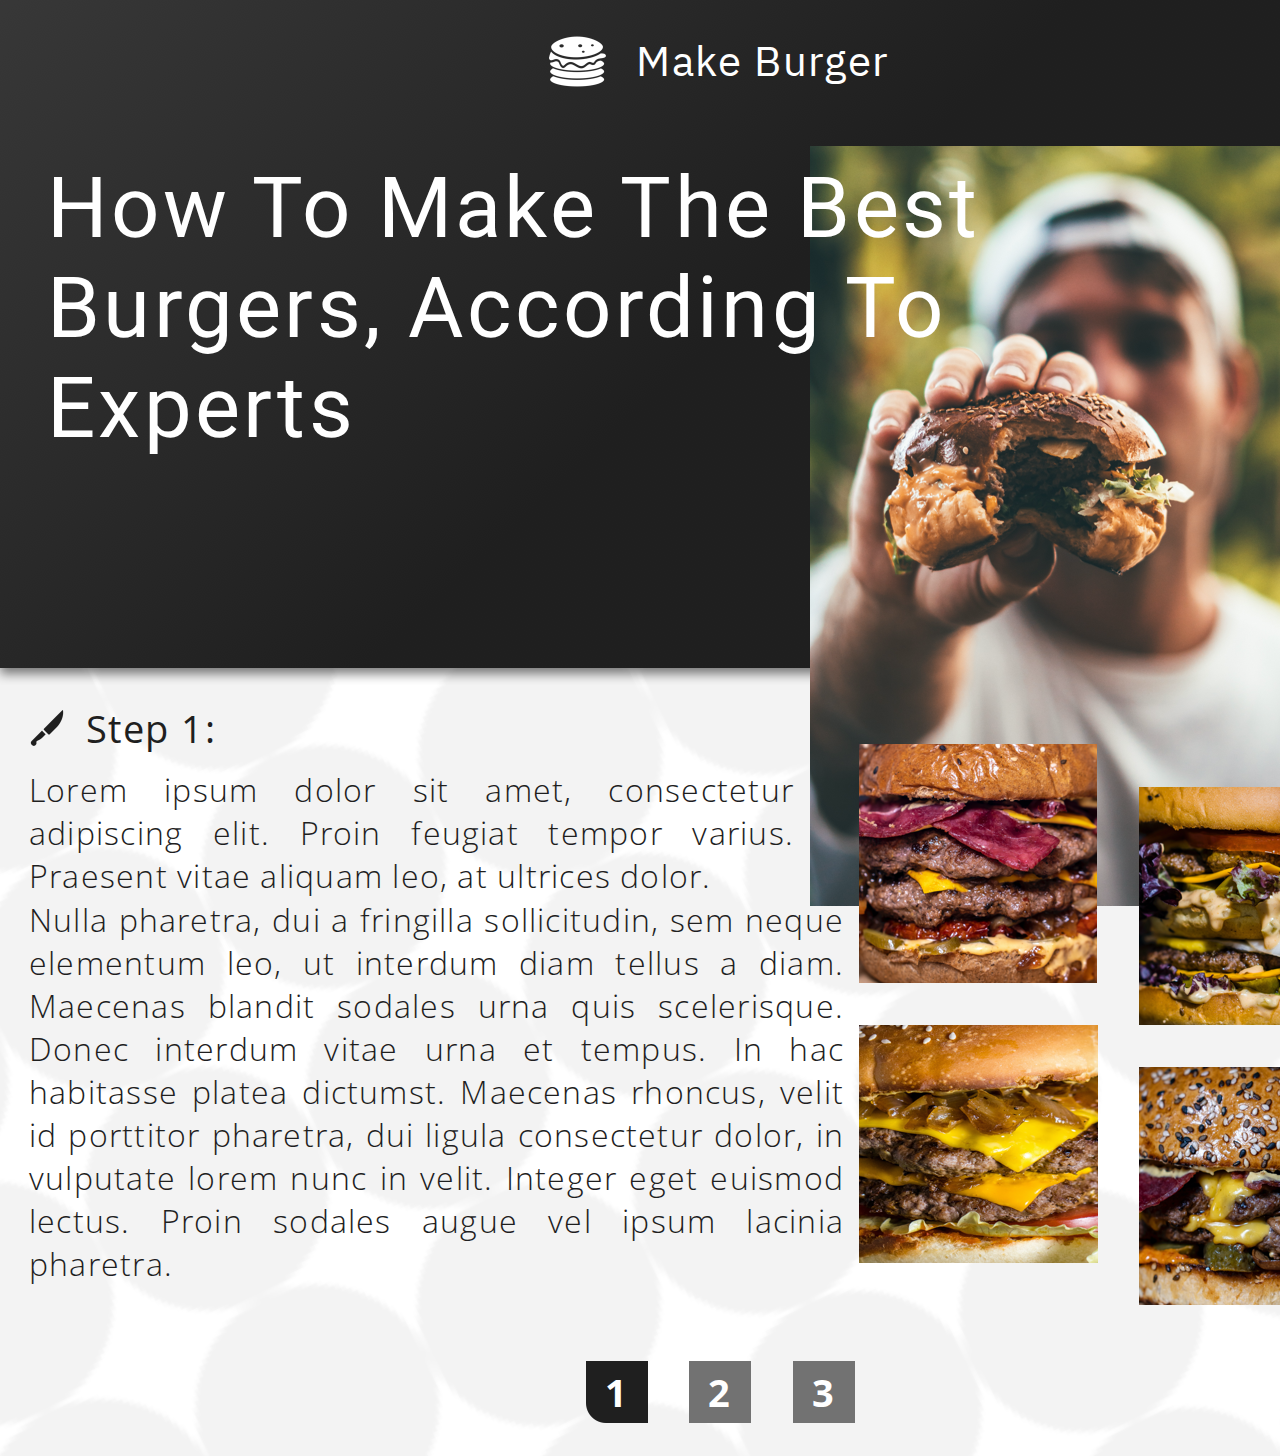
<file: index.html>
<!DOCTYPE html>
<html>
    <head>
        <link href="./img/favicon.png" rel="shortcut icon"/>
        <meta charset="utf-8"/>
        <meta content="width=1440, maximum-scale=1.0" name="viewport"/>
        <link href="./css/index.css" rel="stylesheet" type="text/css"/>
        <meta content="Launchpad by Anima" name="author">
        </meta>
    </head>
    <body style="margin: 0;
 background: rgba(243, 243, 243, 1.0);">
        <input id="anPageName" name="page" type="hidden" value="index"/>
        <div class="index">
            <div style="width: 1440px; height: 100%; position:relative; margin:auto;">
                <img anima-src="./img/index-44998.png" class="a44998" src="[data-uri]"/>
                <img anima-src="./img/page3-rectangle.png" class="rectangle" src="[data-uri]"/>
                <div class="manburger">
                    <img anima-src="./img/index-mask.png" class="mask" src="[data-uri]"/>
                    <img anima-src="./img/index-man-burger.png" class="manburger1" src="[data-uri]"/>
                </div>
                <div class="howtomakethebest">
                    How To Make The Best Burgers, According To Experts
                </div>
                <div class="burger2">
                    <img anima-src="./img/page2-mask-1@2x.png" class="mask" src="[data-uri]"/>
                    <img anima-src="./img/index-burger2.png" class="burger21" src="[data-uri]"/>
                </div>
                <div class="burger1">
                    <div class="mask">
                    </div>
                    <img anima-src="./img/index-burger1.png" class="burger11" src="[data-uri]"/>
                </div>
                <div class="burger3">
                    <div class="mask">
                    </div>
                    <img anima-src="./img/index-burger3.png" class="burger31" src="[data-uri]"/>
                </div>
                <div class="burger4">
                    <div class="mask">
                    </div>
                    <img anima-src="./img/index-burger4.png" class="burger41" src="[data-uri]"/>
                </div>
                <a href="index.html">
                    <img anima-src="./img/page4-18109-copy@2x.png" class="a18109" src="[data-uri]"/>
                </a>
                <a href="index.html">
                    <div class="makeburger">
                        Make Burger
                    </div>
                </a>
                <img anima-src="./img/index-95605@2x.png" class="a95605" src="[data-uri]"/>
                <div class="step1">
                    Step 1:
                </div>
                <div class="loremipsumdolorsi">
                    Lorem ipsum dolor sit amet, consectetur adipiscing elit. Proin feugiat tempor varius. Praesent vitae aliquam leo, at ultrices dolor.
                </div>
                <div class="nullapharetradui">
                    Nulla pharetra, dui a fringilla sollicitudin, sem neque elementum leo, ut interdum diam tellus a diam. Maecenas blandit sodales urna quis scelerisque. Donec interdum vitae urna et tempus. In hac habitasse platea dictumst. Maecenas rhoncus, velit id porttitor pharetra, dui ligula consectetur dolor, in vulputate lorem nunc in velit. Integer eget euismod lectus. Proin sodales augue vel ipsum lacinia pharetra.
                </div>
                <a href="index.html">
                    <img anima-src="./img/page2-rectangle-copy@2x.png" class="rectangle1" src="[data-uri]"/>
                </a>
                <a href="page2.html">
                    <div class="rectanglecopy">
                    </div>
                </a>
                <a href="page3.html">
                    <div class="rectanglecopy2">
                    </div>
                </a>
                <a href="index.html">
                    <div class="a1">
                        1
                    </div>
                </a>
                <a href="page2.html">
                    <div class="a2">
                        2
                    </div>
                </a>
                <a href="page3.html">
                    <div class="a3">
                        3
                    </div>
                </a>
            </div>
        </div>
        <!-- Scripts -->
        <script>
            anima_isHidden = function(e) {
                if (!(e instanceof HTMLElement)) return !1;
                if (getComputedStyle(e).display == "none") return !0; else if (e.parentNode && anima_isHidden(e.parentNode)) return !0;
                return !1;
            };
            anima_loadAsyncSrcForTag = function(tag) {
                var elements = document.getElementsByTagName(tag);
                var toLoad = [];
                for (var i = 0; i < elements.length; i++) {
                    var e = elements[i];
                    var src = e.getAttribute("src");
                    var loaded = (src != undefined && src.length > 0 && src != '[data-uri]');
                    if (loaded) continue;
                    var asyncSrc = e.getAttribute("anima-src");
                    if (asyncSrc == undefined || asyncSrc.length == 0) continue;
                    if (anima_isHidden(e)) continue;
                    toLoad.push(e);
                }
                toLoad.sort(function(a, b) {
                    return anima_getTop(a) - anima_getTop(b);
                });
                for (var i = 0; i < toLoad.length; i++) {
                    var e = toLoad[i];
                    var asyncSrc = e.getAttribute("anima-src");
                    e.setAttribute("src", asyncSrc);
                }
            };
            anima_pauseHiddenVideos = function(tag) {
                var elements = document.getElementsByTagName("video");
                for (var i = 0; i < elements.length; i++) {
                    var e = elements[i];
                    var isPlaying = !!(e.currentTime > 0 && !e.paused && !e.ended && e.readyState > 2);
                    var isHidden = anima_isHidden(e);
                    if (!isPlaying && !isHidden && e.getAttribute("autoplay") == "autoplay") {
                        e.play();
                    } else if (isPlaying && isHidden) {
                        e.pause();
                    }
                }
            };
            anima_loadAsyncSrc = function(tag) {
                anima_loadAsyncSrcForTag("img");
                anima_loadAsyncSrcForTag("iframe");
                anima_loadAsyncSrcForTag("video");
                anima_pauseHiddenVideos();
            };
            var anima_getTop = function(e) {
                var top = 0;
                do {
                    top += e.offsetTop || 0;
                    e = e.offsetParent;
                } while (e);
                return top;
            };
            anima_loadAsyncSrc();
            anima_old_onResize = window.onresize;
            anima_new_onResize = undefined;
            anima_updateOnResize = function() {
                if (anima_new_onResize == undefined || window.onresize != anima_new_onResize) {
                    anima_new_onResize = function(x) {
                        if (anima_old_onResize != undefined) anima_old_onResize(x);
                        anima_loadAsyncSrc();
                    };
                    window.onresize = anima_new_onResize;
                    setTimeout(function() {
                        anima_updateOnResize();
                    }, 3000);
                }
            };
            anima_updateOnResize();
            setTimeout(function() {
                anima_loadAsyncSrc();
            }, 200);
        </script>
        <!-- End of Scripts -->
    </body>
</html>
</file>
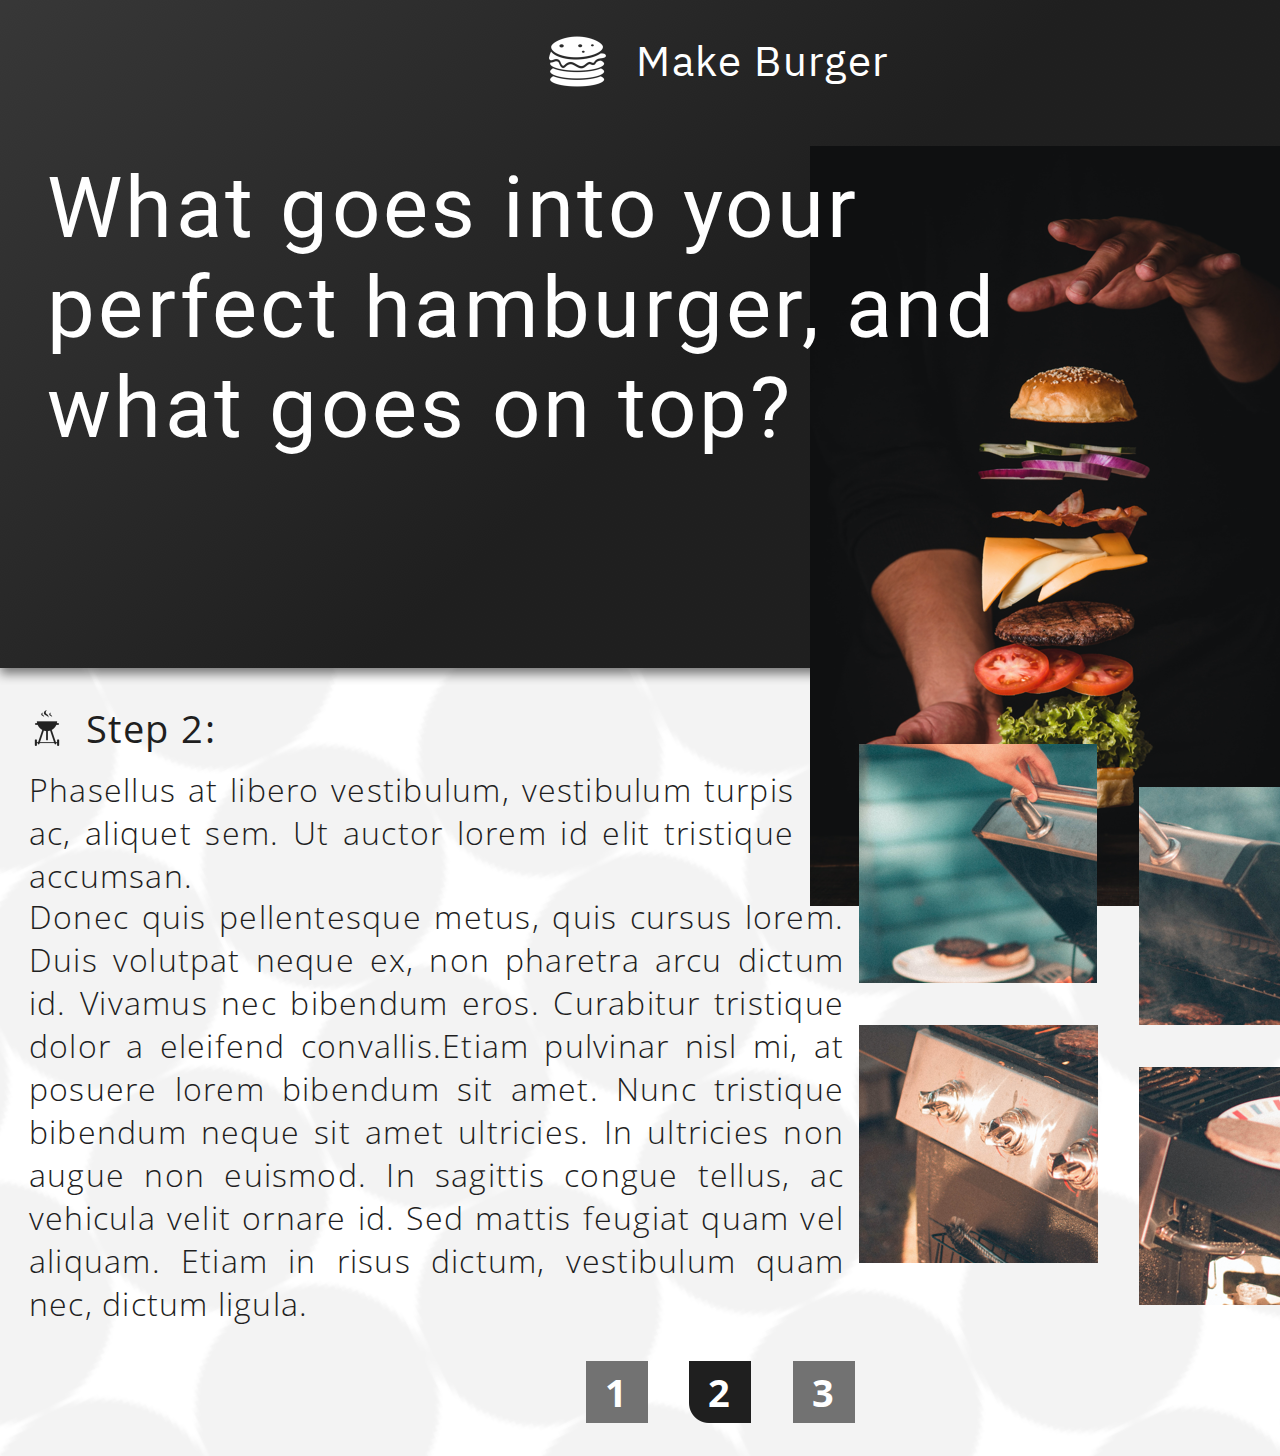
<file: page2.html>
<!DOCTYPE html>
<html>
    <head>
        <link href="./img/favicon.png" rel="shortcut icon"/>
        <meta charset="utf-8"/>
        <meta content="width=1440, maximum-scale=1.0" name="viewport"/>
        <link href="./css/page2.css" rel="stylesheet" type="text/css"/>
        <meta content="Launchpad by Anima" name="author">
        </meta>
    </head>
    <body style="margin: 0;
 background: rgba(243, 243, 243, 1.0);">
        <input id="anPageName" name="page" type="hidden" value="page2"/>
        <div class="page2">
            <div style="width: 1440px; height: 100%; position:relative; margin:auto;">
                <img anima-src="./img/index-44998.png" class="a44998" src="[data-uri]"/>
                <img anima-src="./img/page3-rectangle.png" class="rectangle" src="[data-uri]"/>
                <div class="manburger">
                    <img anima-src="./img/index-mask.png" class="mask" src="[data-uri]"/>
                    <img anima-src="./img/page2-pablo-merchan-montes-hyie90cn6b0-unsplash-1.png" class="pablomerchanmonteshyie90cn6b0unsplash1" src="[data-uri]"/>
                </div>
                <div class="whatgoesintoyour">
                    What goes into your perfect hamburger, and what goes on top?
                </div>
                <div class="burger2">
                    <img anima-src="./img/page2-mask-1@2x.png" class="mask" src="[data-uri]"/>
                    <img anima-src="./img/page2-nik-macmillan-f2m418zmma-unsplash-copy.png" class="nikmacmillanf2m418zmmaunsplashcopy3" src="[data-uri]"/>
                </div>
                <div class="burger1">
                    <div class="mask">
                    </div>
                    <img anima-src="./img/page2-nik-macmillan-f2m418zmma-unsplash-copy.png" class="nikmacmillanf2m418zmmaunsplashcopy2" src="[data-uri]"/>
                </div>
                <div class="burger3">
                    <div class="mask">
                    </div>
                    <img anima-src="./img/page2-nik-macmillan-f2m418zmma-unsplash-copy.png" class="nikmacmillanf2m418zmmaunsplashcopy" src="[data-uri]"/>
                </div>
                <div class="burger4">
                    <div class="mask">
                    </div>
                    <img anima-src="./img/page2-nik-macmillan-f2m418zmma-unsplash-copy.png" class="nikmacmillanf2m418zmmaunsplash" src="[data-uri]"/>
                </div>
                <a href="index.html">
                    <img anima-src="./img/page4-18109-copy@2x.png" class="a18109" src="[data-uri]"/>
                </a>
                <a href="index.html">
                    <div class="makeburger">
                        Make Burger
                    </div>
                </a>
                <img anima-src="./img/page2-67827@2x.png" class="a67827" src="[data-uri]"/>
                <div class="step2">
                    Step 2:
                </div>
                <div class="phasellusatlibero">
                    Phasellus at libero vestibulum, vestibulum turpis ac, aliquet sem. Ut auctor lorem id elit tristique accumsan.
                </div>
                <div class="donecquispellentes">
                    Donec quis pellentesque metus, quis cursus lorem. Duis volutpat neque ex, non pharetra arcu dictum id. Vivamus nec bibendum eros. Curabitur tristique dolor a eleifend convallis.Etiam pulvinar nisl mi, at posuere lorem bibendum sit amet. Nunc tristique bibendum neque sit amet ultricies. In ultricies non augue non euismod. In sagittis congue tellus, ac vehicula velit ornare id. Sed mattis feugiat quam vel aliquam. Etiam in risus dictum, vestibulum quam nec, dictum ligula.
                </div>
                <a href="index.html">
                    <div class="rectangle1">
                    </div>
                </a>
                <a href="page2.html">
                    <img anima-src="./img/page2-rectangle-copy@2x.png" class="rectanglecopy" src="[data-uri]"/>
                </a>
                <a href="page3.html">
                    <div class="rectanglecopy2">
                    </div>
                </a>
                <a href="index.html">
                    <div class="a1">
                        1
                    </div>
                </a>
                <a href="page2.html">
                    <div class="a2">
                        2
                    </div>
                </a>
                <a href="page3.html">
                    <div class="a3">
                        3
                    </div>
                </a>
            </div>
        </div>
        <!-- Scripts -->
        <script>
            anima_isHidden = function(e) {
                if (!(e instanceof HTMLElement)) return !1;
                if (getComputedStyle(e).display == "none") return !0; else if (e.parentNode && anima_isHidden(e.parentNode)) return !0;
                return !1;
            };
            anima_loadAsyncSrcForTag = function(tag) {
                var elements = document.getElementsByTagName(tag);
                var toLoad = [];
                for (var i = 0; i < elements.length; i++) {
                    var e = elements[i];
                    var src = e.getAttribute("src");
                    var loaded = (src != undefined && src.length > 0 && src != '[data-uri]');
                    if (loaded) continue;
                    var asyncSrc = e.getAttribute("anima-src");
                    if (asyncSrc == undefined || asyncSrc.length == 0) continue;
                    if (anima_isHidden(e)) continue;
                    toLoad.push(e);
                }
                toLoad.sort(function(a, b) {
                    return anima_getTop(a) - anima_getTop(b);
                });
                for (var i = 0; i < toLoad.length; i++) {
                    var e = toLoad[i];
                    var asyncSrc = e.getAttribute("anima-src");
                    e.setAttribute("src", asyncSrc);
                }
            };
            anima_pauseHiddenVideos = function(tag) {
                var elements = document.getElementsByTagName("video");
                for (var i = 0; i < elements.length; i++) {
                    var e = elements[i];
                    var isPlaying = !!(e.currentTime > 0 && !e.paused && !e.ended && e.readyState > 2);
                    var isHidden = anima_isHidden(e);
                    if (!isPlaying && !isHidden && e.getAttribute("autoplay") == "autoplay") {
                        e.play();
                    } else if (isPlaying && isHidden) {
                        e.pause();
                    }
                }
            };
            anima_loadAsyncSrc = function(tag) {
                anima_loadAsyncSrcForTag("img");
                anima_loadAsyncSrcForTag("iframe");
                anima_loadAsyncSrcForTag("video");
                anima_pauseHiddenVideos();
            };
            var anima_getTop = function(e) {
                var top = 0;
                do {
                    top += e.offsetTop || 0;
                    e = e.offsetParent;
                } while (e);
                return top;
            };
            anima_loadAsyncSrc();
            anima_old_onResize = window.onresize;
            anima_new_onResize = undefined;
            anima_updateOnResize = function() {
                if (anima_new_onResize == undefined || window.onresize != anima_new_onResize) {
                    anima_new_onResize = function(x) {
                        if (anima_old_onResize != undefined) anima_old_onResize(x);
                        anima_loadAsyncSrc();
                    };
                    window.onresize = anima_new_onResize;
                    setTimeout(function() {
                        anima_updateOnResize();
                    }, 3000);
                }
            };
            anima_updateOnResize();
            setTimeout(function() {
                anima_loadAsyncSrc();
            }, 200);
        </script>
        <!-- End of Scripts -->
    </body>
</html>
</file>
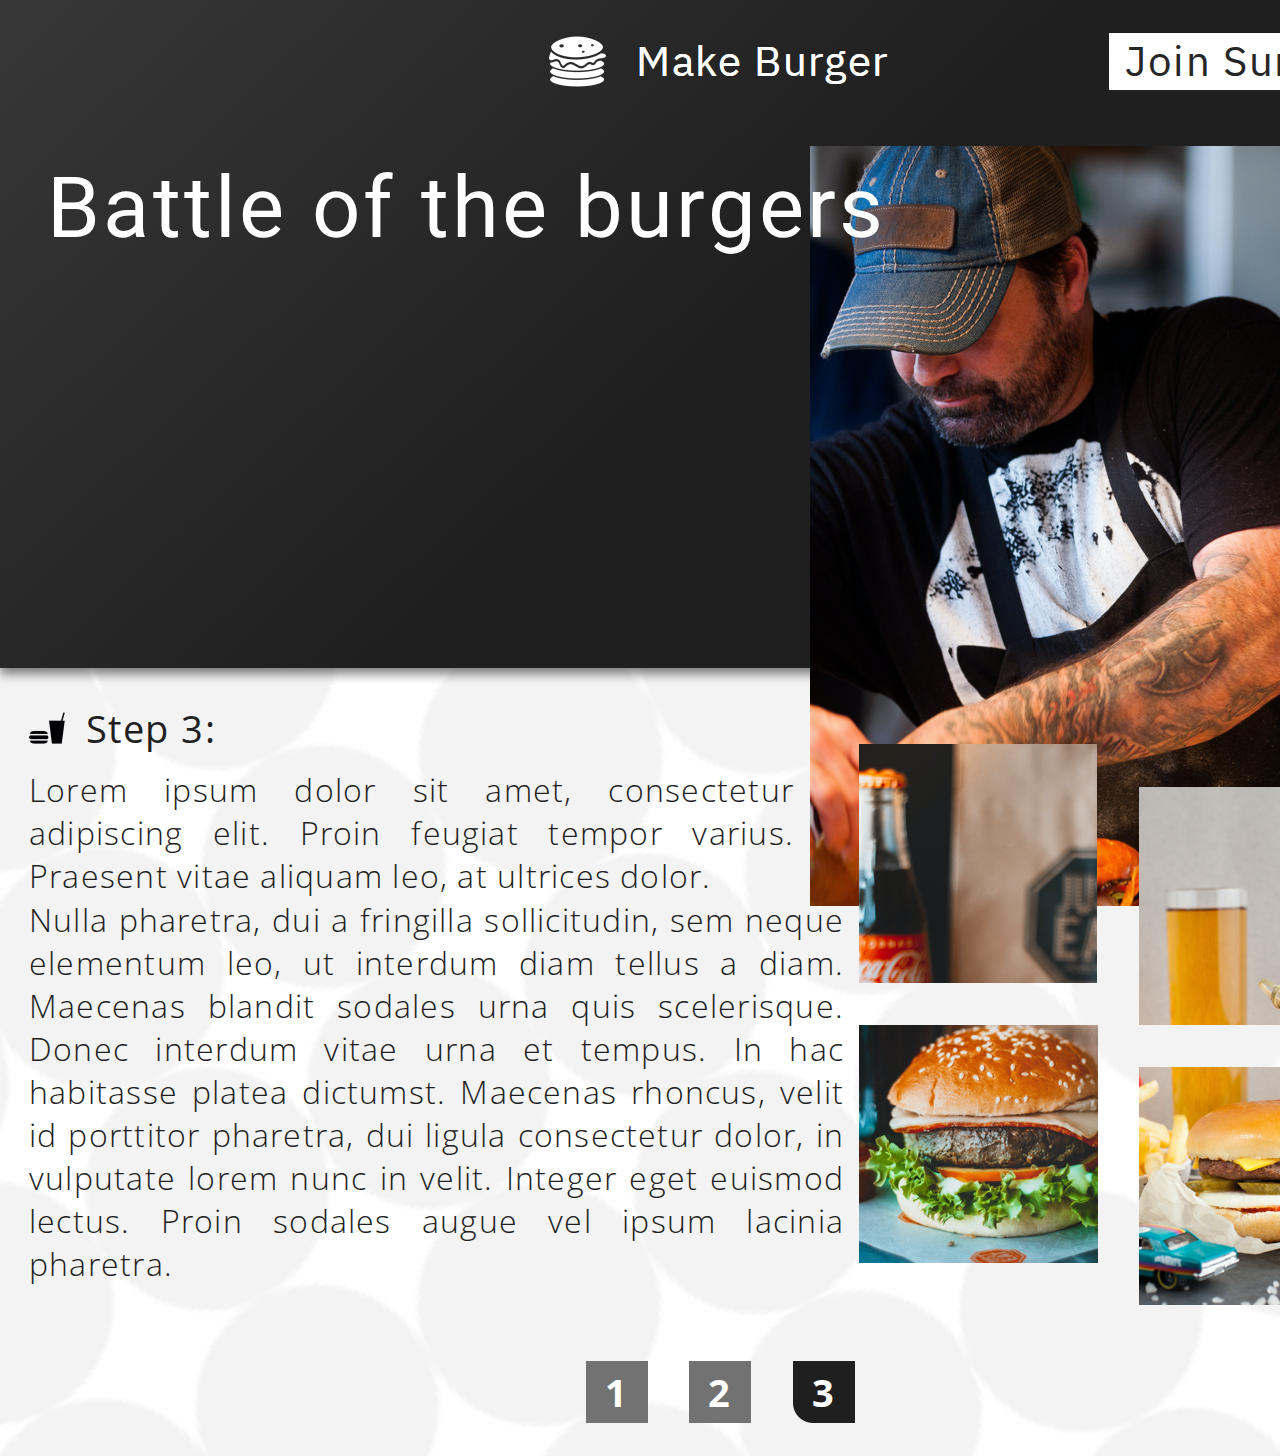
<file: page3.html>
<!DOCTYPE html>
<html>
    <head>
        <link href="./img/favicon.png" rel="shortcut icon"/>
        <meta charset="utf-8"/>
        <meta content="width=1440, maximum-scale=1.0" name="viewport"/>
        <link href="./css/page3.css" rel="stylesheet" type="text/css"/>
        <meta content="Launchpad by Anima" name="author">
        </meta>
    </head>
    <body style="margin: 0;
 background: rgba(243, 243, 243, 1.0);">
        <input id="anPageName" name="page" type="hidden" value="page3"/>
        <div class="page3">
            <div style="width: 1440px; height: 100%; position:relative; margin:auto;">
                <img anima-src="./img/index-44998.png" class="a44998" src="[data-uri]"/>
                <img anima-src="./img/page3-rectangle.png" class="rectangle" src="[data-uri]"/>
                <div class="manburger">
                    <img anima-src="./img/index-mask.png" class="mask" src="[data-uri]"/>
                    <img anima-src="./img/page3-jesson-mata-i2erl2cua4-unsplash.png" class="jessonmatai2erl2cua4unsplash" src="[data-uri]"/>
                </div>
                <div class="battleoftheburger">
                    Battle of the burgers
                </div>
                <div class="burger2">
                    <img anima-src="./img/page2-mask-1@2x.png" class="mask" src="[data-uri]"/>
                    <img anima-src="./img/page3-daniel-ore-ruwo7jeknbs-unsplash.png" class="danieloreruwo7jeknbsunsplash" src="[data-uri]"/>
                </div>
                <div class="burger1">
                    <div class="mask">
                    </div>
                    <img anima-src="./img/page3-victoria-shes-ro5jxwgjk-a-unsplash-copy.png" class="victoriashesro5jxwgjkaunsplashcopy" src="[data-uri]"/>
                </div>
                <div class="burger3">
                    <div class="mask">
                    </div>
                    <img anima-src="./img/page3-victoria-shes-ro5jxwgjk-a-unsplash-copy.png" class="victoriashesro5jxwgjkaunsplash" src="[data-uri]"/>
                </div>
                <div class="burger4">
                    <div class="mask">
                    </div>
                    <img anima-src="./img/page3-daniel-ore-ruwo7jeknbs-unsplash.png" class="danieloreruwo7jeknbsunsplashcopy" src="[data-uri]"/>
                </div>
                <a href="index.html">
                    <img anima-src="./img/page4-18109-copy@2x.png" class="a18109" src="[data-uri]"/>
                </a>
                <div class="makeburger">
                    Make Burger
                </div>
                <a href="index.html">
                    <div class="makeburgercopy">
                        Make Burger
                    </div>
                </a>
                <a href="page4.html">
                    <div class="rectangle1">
                    </div>
                </a>
                <a href="page4.html">
                    <div class="joinsurvey">
                        Join Survey
                    </div>
                </a>
                <div class="step3">
                    Step 3:
                </div>
                <div class="loremipsumdolorsi">
                    Lorem ipsum dolor sit amet, consectetur adipiscing elit. Proin feugiat tempor varius. Praesent vitae aliquam leo, at ultrices dolor.
                </div>
                <div class="nullapharetradui">
                    Nulla pharetra, dui a fringilla sollicitudin, sem neque elementum leo, ut interdum diam tellus a diam. Maecenas blandit sodales urna quis scelerisque. Donec interdum vitae urna et tempus. In hac habitasse platea dictumst. Maecenas rhoncus, velit id porttitor pharetra, dui ligula consectetur dolor, in vulputate lorem nunc in velit. Integer eget euismod lectus. Proin sodales augue vel ipsum lacinia pharetra.
                </div>
                <a href="index.html">
                    <div class="rectangle2">
                    </div>
                </a>
                <a href="page2.html">
                    <div class="rectanglecopy">
                    </div>
                </a>
                <a href="page3.html">
                    <img anima-src="./img/page2-rectangle-copy@2x.png" class="rectanglecopy2" src="[data-uri]"/>
                </a>
                <a href="index.html">
                    <div class="a1">
                        1
                    </div>
                </a>
                <a href="page2.html">
                    <div class="a2">
                        2
                    </div>
                </a>
                <a href="page3.html">
                    <div class="a3">
                        3
                    </div>
                </a>
                <img anima-src="./img/page3-8920@2x.png" class="a8920" src="[data-uri]"/>
            </div>
        </div>
        <!-- Scripts -->
        <script>
            anima_isHidden = function(e) {
                if (!(e instanceof HTMLElement)) return !1;
                if (getComputedStyle(e).display == "none") return !0; else if (e.parentNode && anima_isHidden(e.parentNode)) return !0;
                return !1;
            };
            anima_loadAsyncSrcForTag = function(tag) {
                var elements = document.getElementsByTagName(tag);
                var toLoad = [];
                for (var i = 0; i < elements.length; i++) {
                    var e = elements[i];
                    var src = e.getAttribute("src");
                    var loaded = (src != undefined && src.length > 0 && src != '[data-uri]');
                    if (loaded) continue;
                    var asyncSrc = e.getAttribute("anima-src");
                    if (asyncSrc == undefined || asyncSrc.length == 0) continue;
                    if (anima_isHidden(e)) continue;
                    toLoad.push(e);
                }
                toLoad.sort(function(a, b) {
                    return anima_getTop(a) - anima_getTop(b);
                });
                for (var i = 0; i < toLoad.length; i++) {
                    var e = toLoad[i];
                    var asyncSrc = e.getAttribute("anima-src");
                    e.setAttribute("src", asyncSrc);
                }
            };
            anima_pauseHiddenVideos = function(tag) {
                var elements = document.getElementsByTagName("video");
                for (var i = 0; i < elements.length; i++) {
                    var e = elements[i];
                    var isPlaying = !!(e.currentTime > 0 && !e.paused && !e.ended && e.readyState > 2);
                    var isHidden = anima_isHidden(e);
                    if (!isPlaying && !isHidden && e.getAttribute("autoplay") == "autoplay") {
                        e.play();
                    } else if (isPlaying && isHidden) {
                        e.pause();
                    }
                }
            };
            anima_loadAsyncSrc = function(tag) {
                anima_loadAsyncSrcForTag("img");
                anima_loadAsyncSrcForTag("iframe");
                anima_loadAsyncSrcForTag("video");
                anima_pauseHiddenVideos();
            };
            var anima_getTop = function(e) {
                var top = 0;
                do {
                    top += e.offsetTop || 0;
                    e = e.offsetParent;
                } while (e);
                return top;
            };
            anima_loadAsyncSrc();
            anima_old_onResize = window.onresize;
            anima_new_onResize = undefined;
            anima_updateOnResize = function() {
                if (anima_new_onResize == undefined || window.onresize != anima_new_onResize) {
                    anima_new_onResize = function(x) {
                        if (anima_old_onResize != undefined) anima_old_onResize(x);
                        anima_loadAsyncSrc();
                    };
                    window.onresize = anima_new_onResize;
                    setTimeout(function() {
                        anima_updateOnResize();
                    }, 3000);
                }
            };
            anima_updateOnResize();
            setTimeout(function() {
                anima_loadAsyncSrc();
            }, 200);
        </script>
        <!-- End of Scripts -->
    </body>
</html>
</file>
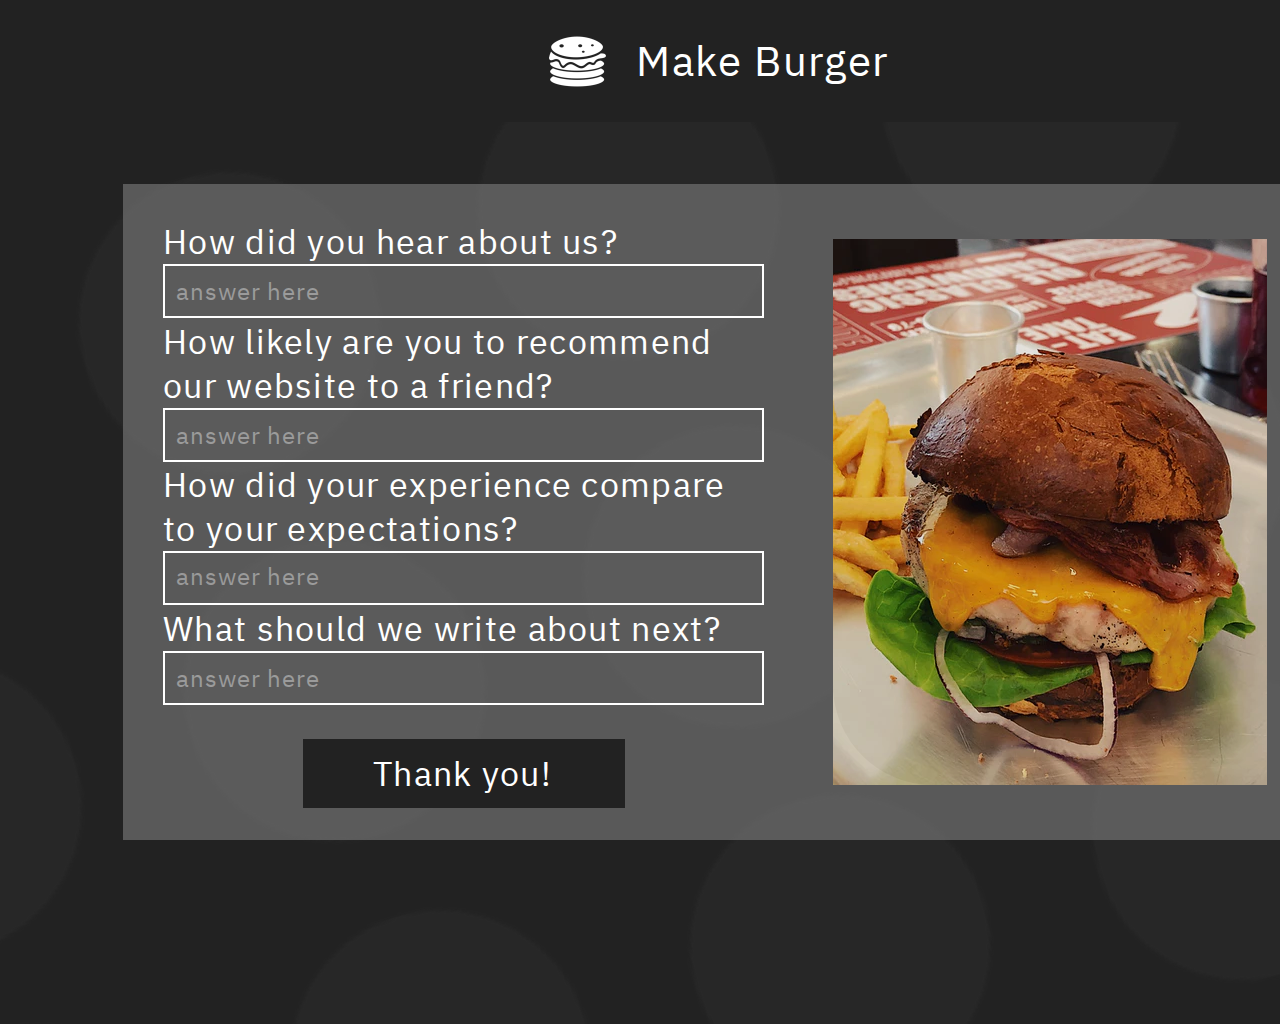
<file: page4.html>
<!DOCTYPE html>
<html>
    <head>
        <link href="./img/favicon.png" rel="shortcut icon"/>
        <meta charset="utf-8"/>
        <meta content="width=1440, maximum-scale=1.0" name="viewport"/>
        <link href="./css/page4.css" rel="stylesheet" type="text/css"/>
        <meta content="Launchpad by Anima" name="author">
        </meta>
    </head>
    <body style="margin: 0;
 background: rgba(34, 34, 34, 1.0);">
        <input id="anPageName" name="page" type="hidden" value="page4"/>
        <div class="page4">
            <div style="width: 1440px; height: 100%; position:relative; margin:auto;">
                <img anima-src="./img/page4-45092.png" class="a45092" src="[data-uri]"/>
                <div class="rectangle">
                </div>
                <a href="index.html">
                    <div class="makeburgercopy2">
                        Make Burger
                    </div>
                </a>
                <a href="index.html">
                    <img anima-src="./img/page4-18109-copy@2x.png" class="a18109copy" src="[data-uri]"/>
                </a>
                <div class="rectangle1">
                </div>
                <input class="textanswerhere" name="textAnswerHere" placeholder="answer here"/>
                <input class="textanswerhere1" name="textAnswerHere1" placeholder="answer here"/>
                <input class="textanswerhere2" name="textAnswerHere2" placeholder="answer here"/>
                <input class="textanswerhere3" name="textAnswerHere3" placeholder="answer here"/>
                <div class="rectangle2">
                </div>
                <div class="howdidyouhearabo">
                    How did you hear about us?
                </div>
                <div class="rectanglecopy">
                </div>
                <div class="howlikelyareyout">
                    How likely are you to recommend our website to a friend?
                </div>
                <div class="rectanglecopy2">
                </div>
                <div class="howdidyourexperie">
                    How did your experience compare to your expectations?
                </div>
                <div class="rectanglecopy3">
                </div>
                <div class="photo15655536429736afe791aee33">
                    <img anima-src="./img/page4-mask.png" class="mask" src="[data-uri]"/>
                    <img anima-src="./img/page4-photo-1565553642973-6afe791aee33.png" class="photo15655536429736afe791aee331" src="[data-uri]"/>
                </div>
                <div class="whatshouldwewrite">
                    What should we write about next?
                </div>
                <a href="page5.html">
                    <div class="rectangle3">
                    </div>
                </a>
                <a href="page5.html">
                    <div class="thankyou">
                        Thank you!
                    </div>
                </a>
            </div>
        </div>
        <!-- Scripts -->
        <script>
            anima_isHidden = function(e) {
                if (!(e instanceof HTMLElement)) return !1;
                if (getComputedStyle(e).display == "none") return !0; else if (e.parentNode && anima_isHidden(e.parentNode)) return !0;
                return !1;
            };
            anima_loadAsyncSrcForTag = function(tag) {
                var elements = document.getElementsByTagName(tag);
                var toLoad = [];
                for (var i = 0; i < elements.length; i++) {
                    var e = elements[i];
                    var src = e.getAttribute("src");
                    var loaded = (src != undefined && src.length > 0 && src != '[data-uri]');
                    if (loaded) continue;
                    var asyncSrc = e.getAttribute("anima-src");
                    if (asyncSrc == undefined || asyncSrc.length == 0) continue;
                    if (anima_isHidden(e)) continue;
                    toLoad.push(e);
                }
                toLoad.sort(function(a, b) {
                    return anima_getTop(a) - anima_getTop(b);
                });
                for (var i = 0; i < toLoad.length; i++) {
                    var e = toLoad[i];
                    var asyncSrc = e.getAttribute("anima-src");
                    e.setAttribute("src", asyncSrc);
                }
            };
            anima_pauseHiddenVideos = function(tag) {
                var elements = document.getElementsByTagName("video");
                for (var i = 0; i < elements.length; i++) {
                    var e = elements[i];
                    var isPlaying = !!(e.currentTime > 0 && !e.paused && !e.ended && e.readyState > 2);
                    var isHidden = anima_isHidden(e);
                    if (!isPlaying && !isHidden && e.getAttribute("autoplay") == "autoplay") {
                        e.play();
                    } else if (isPlaying && isHidden) {
                        e.pause();
                    }
                }
            };
            anima_loadAsyncSrc = function(tag) {
                anima_loadAsyncSrcForTag("img");
                anima_loadAsyncSrcForTag("iframe");
                anima_loadAsyncSrcForTag("video");
                anima_pauseHiddenVideos();
            };
            var anima_getTop = function(e) {
                var top = 0;
                do {
                    top += e.offsetTop || 0;
                    e = e.offsetParent;
                } while (e);
                return top;
            };
            anima_loadAsyncSrc();
            anima_old_onResize = window.onresize;
            anima_new_onResize = undefined;
            anima_updateOnResize = function() {
                if (anima_new_onResize == undefined || window.onresize != anima_new_onResize) {
                    anima_new_onResize = function(x) {
                        if (anima_old_onResize != undefined) anima_old_onResize(x);
                        anima_loadAsyncSrc();
                    };
                    window.onresize = anima_new_onResize;
                    setTimeout(function() {
                        anima_updateOnResize();
                    }, 3000);
                }
            };
            anima_updateOnResize();
            setTimeout(function() {
                anima_loadAsyncSrc();
            }, 200);
        </script>
        <!-- End of Scripts -->
    </body>
</html>
</file>
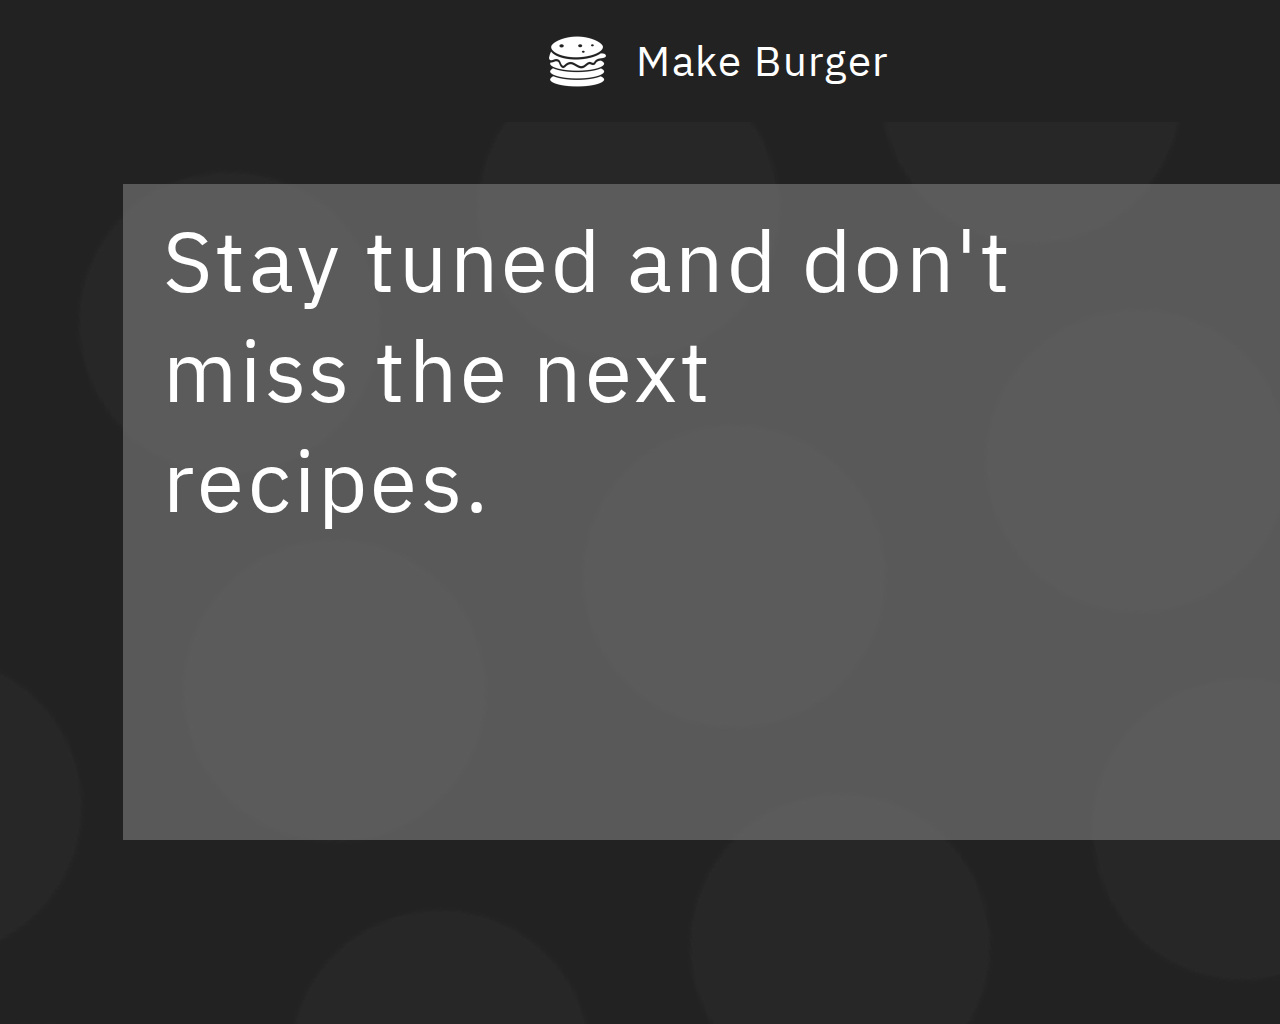
<file: page5.html>
<!DOCTYPE html>
<html>
    <head>
        <link href="./img/favicon.png" rel="shortcut icon"/>
        <meta charset="utf-8"/>
        <meta content="width=1440, maximum-scale=1.0" name="viewport"/>
        <link href="./css/page5.css" rel="stylesheet" type="text/css"/>
        <meta content="Launchpad by Anima" name="author">
        </meta>
    </head>
    <body style="margin: 0;
 background: rgba(34, 34, 34, 1.0);">
        <input id="anPageName" name="page" type="hidden" value="page5"/>
        <div class="page5">
            <div style="width: 1440px; height: 100%; position:relative; margin:auto;">
                <img anima-src="./img/page4-45092.png" class="a45092" src="[data-uri]"/>
                <div class="rectangle">
                </div>
                <a href="index.html">
                    <div class="makeburgercopy2">
                        Make Burger
                    </div>
                </a>
                <a href="index.html">
                    <img anima-src="./img/page4-18109-copy@2x.png" class="a18109copy" src="[data-uri]"/>
                </a>
                <div class="rectangle1">
                </div>
                <div class="staytunedanddont">
                    <span class="span1"><br /></span><span class="span2">Stay tuned and don't miss the next recipes.</span>
                </div>
            </div>
        </div>
        <!-- Scripts -->
        <script>
            anima_isHidden = function(e) {
                if (!(e instanceof HTMLElement)) return !1;
                if (getComputedStyle(e).display == "none") return !0; else if (e.parentNode && anima_isHidden(e.parentNode)) return !0;
                return !1;
            };
            anima_loadAsyncSrcForTag = function(tag) {
                var elements = document.getElementsByTagName(tag);
                var toLoad = [];
                for (var i = 0; i < elements.length; i++) {
                    var e = elements[i];
                    var src = e.getAttribute("src");
                    var loaded = (src != undefined && src.length > 0 && src != '[data-uri]');
                    if (loaded) continue;
                    var asyncSrc = e.getAttribute("anima-src");
                    if (asyncSrc == undefined || asyncSrc.length == 0) continue;
                    if (anima_isHidden(e)) continue;
                    toLoad.push(e);
                }
                toLoad.sort(function(a, b) {
                    return anima_getTop(a) - anima_getTop(b);
                });
                for (var i = 0; i < toLoad.length; i++) {
                    var e = toLoad[i];
                    var asyncSrc = e.getAttribute("anima-src");
                    e.setAttribute("src", asyncSrc);
                }
            };
            anima_pauseHiddenVideos = function(tag) {
                var elements = document.getElementsByTagName("video");
                for (var i = 0; i < elements.length; i++) {
                    var e = elements[i];
                    var isPlaying = !!(e.currentTime > 0 && !e.paused && !e.ended && e.readyState > 2);
                    var isHidden = anima_isHidden(e);
                    if (!isPlaying && !isHidden && e.getAttribute("autoplay") == "autoplay") {
                        e.play();
                    } else if (isPlaying && isHidden) {
                        e.pause();
                    }
                }
            };
            anima_loadAsyncSrc = function(tag) {
                anima_loadAsyncSrcForTag("img");
                anima_loadAsyncSrcForTag("iframe");
                anima_loadAsyncSrcForTag("video");
                anima_pauseHiddenVideos();
            };
            var anima_getTop = function(e) {
                var top = 0;
                do {
                    top += e.offsetTop || 0;
                    e = e.offsetParent;
                } while (e);
                return top;
            };
            anima_loadAsyncSrc();
            anima_old_onResize = window.onresize;
            anima_new_onResize = undefined;
            anima_updateOnResize = function() {
                if (anima_new_onResize == undefined || window.onresize != anima_new_onResize) {
                    anima_new_onResize = function(x) {
                        if (anima_old_onResize != undefined) anima_old_onResize(x);
                        anima_loadAsyncSrc();
                    };
                    window.onresize = anima_new_onResize;
                    setTimeout(function() {
                        anima_updateOnResize();
                    }, 3000);
                }
            };
            anima_updateOnResize();
            setTimeout(function() {
                anima_loadAsyncSrc();
            }, 200);
        </script>
        <!-- End of Scripts -->
    </body>
</html>
</file>
<file: css/index.css>
@import url('https://fonts.googleapis.com/css?family=Roboto:400|Open+Sans:300,700');

@font-face {
                          font-family: "IBMPlexSans";
                          src: url('../fonts/IBMPlexSans-Regular.ttf') format("truetype");
                        }
                        @font-face {
                          font-family: "OpenSans-Regular";
                          src: url('../fonts/OpenSans-Regular.ttf') format("truetype");
                        }
                        
.index {
  width               : 100%;
  min-width           : 1440px;
  height              : 100vh;
  min-height          : 1456px;
  position            : relative;
  overflow            : hidden;
  margin              : 0px;
  -webkit-font-smoothing: antialiased;
  -moz-osx-font-smoothing: grayscale;
  background-color    : rgba(243, 243, 243, 1.0);
}
a {
  text-decoration     : none;
}
div {
  -webkit-text-size-adjust: none;
}
.anima-full-width-a {
  width               : 100%;
}
.anima-full-height-a {
  height              : 100%;
}
div {
  -webkit-text-size-adjust: none;
}
.index .a44998 {
  background-color    : rgba(255,255,255,0.0);
  top                 : -492px;
  height              : 2513px;
  width               : 2513px;
  position            : absolute;
  margin              : 0;
  left                : -729px;
  -ms-transform       : rotate(-26deg); /* IE 9 */
  -webkit-transform   : rotate(-26deg); /* Chrome, Safari, Opera */
  transform           : rotate(-26deg);
}
.index .rectangle {
  background-color    : rgba(255,255,255,0.0);
  top                 : -5px;
  height              : 690px;
  width               : 1462px;
  position            : absolute;
  margin              : 0;
  left                : -11px;
  -ms-transform       : rotate(0deg); /* IE 9 */
  -webkit-transform   : rotate(0deg); /* Chrome, Safari, Opera */
  transform           : rotate(0deg);
}
.index .manburger {
  background-color    : rgba(255,255,255,0.0);
  top                 : 146px;
  height              : 760px;
  width               : 507px;
  position            : absolute;
  margin              : 0;
  left                : 810px;
  overflow            : hidden;
  -ms-transform       : rotate(0deg); /* IE 9 */
  -webkit-transform   : rotate(0deg); /* Chrome, Safari, Opera */
  transform           : rotate(0deg);
  transition          : all 0.2s ease-in-out;
}
.index .manburger:hover {
  transform           : translate(0, -5px);
}
.index .manburger .mask {
  background-color    : rgba(255,255,255,0.0);
  top                 : 0px;
  height              : 760px;
  width               : 507px;
  position            : absolute;
  margin              : 0;
  left                : 0px;
  -ms-transform       : rotate(0deg); /* IE 9 */
  -webkit-transform   : rotate(0deg); /* Chrome, Safari, Opera */
  transform           : rotate(0deg);
}
.index .manburger .manburger1 {
  background-color    : rgba(255,255,255,0.0);
  top                 : -103px;
  height              : 863px;
  width               : 690px;
  position            : absolute;
  margin              : 0;
  left                : -118px;
  -ms-transform       : rotate(0deg); /* IE 9 */
  -webkit-transform   : rotate(0deg); /* Chrome, Safari, Opera */
  transform           : rotate(0deg);
}
.index .howtomakethebest {
  background-color    : rgba(255,255,255,0.0);
  top                 : 158px;
  height              : auto;
  width               : 1088px;
  position            : absolute;
  margin              : 0;
  left                : 47px;
  -ms-transform       : rotate(0deg); /* IE 9 */
  -webkit-transform   : rotate(0deg); /* Chrome, Safari, Opera */
  transform           : rotate(0deg);
  font-family         : "Roboto", Helvetica, Arial, serif;
  font-weight         : 400;
  font-style          : normal;
  font-size           : 85.0px;
  color               : rgba(255, 255, 255, 1.0);
  text-align          : left;
  letter-spacing      : 3.27px;
  line-height         : 100.0px;
}
.index .burger2 {
  background-color    : rgba(255,255,255,0.0);
  top                 : 1025px;
  height              : 238px;
  width               : 239px;
  position            : absolute;
  margin              : 0;
  left                : 859px;
  overflow            : hidden;
  -ms-transform       : rotate(0deg); /* IE 9 */
  -webkit-transform   : rotate(0deg); /* Chrome, Safari, Opera */
  transform           : rotate(0deg);
}
.index .burger2 .mask {
  background-color    : rgba(255,255,255,0.0);
  top                 : 0px;
  height              : 238px;
  width               : 238px;
  position            : absolute;
  margin              : 0;
  left                : 0px;
  -ms-transform       : rotate(0deg); /* IE 9 */
  -webkit-transform   : rotate(0deg); /* Chrome, Safari, Opera */
  transform           : rotate(0deg);
}
.index .burger2 .burger21 {
  background-color    : rgba(255,255,255,0.0);
  top                 : -96px;
  height              : 388px;
  width               : 371px;
  position            : absolute;
  margin              : 0;
  left                : -81px;
  -ms-transform       : rotate(0deg); /* IE 9 */
  -webkit-transform   : rotate(0deg); /* Chrome, Safari, Opera */
  transform           : rotate(0deg);
}
.index .burger1 {
  background-color    : rgba(215, 215, 215, 1.0);
  top                 : 1067px;
  height              : 238px;
  width               : 238px;
  position            : absolute;
  margin              : 0;
  left                : 1139px;
  overflow            : hidden;
  -ms-transform       : rotate(0deg); /* IE 9 */
  -webkit-transform   : rotate(0deg); /* Chrome, Safari, Opera */
  transform           : rotate(0deg);
}
.index .burger1 .mask {
  background-color    : rgba(215, 215, 215, 1.0);
  top                 : 0px;
  height              : 238px;
  width               : 238px;
  position            : absolute;
  margin              : 0;
  left                : 0px;
  -ms-transform       : rotate(0deg); /* IE 9 */
  -webkit-transform   : rotate(0deg); /* Chrome, Safari, Opera */
  transform           : rotate(0deg);
}
.index .burger1 .burger11 {
  background-color    : rgba(255,255,255,0.0);
  top                 : -51px;
  height              : 340px;
  width               : 399px;
  position            : absolute;
  margin              : 0;
  left                : -80px;
  -ms-transform       : rotate(0deg); /* IE 9 */
  -webkit-transform   : rotate(0deg); /* Chrome, Safari, Opera */
  transform           : rotate(0deg);
}
.index .burger3 {
  background-color    : rgba(215, 215, 215, 1.0);
  top                 : 787px;
  height              : 238px;
  width               : 238px;
  position            : absolute;
  margin              : 0;
  left                : 1139px;
  overflow            : hidden;
  -ms-transform       : rotate(0deg); /* IE 9 */
  -webkit-transform   : rotate(0deg); /* Chrome, Safari, Opera */
  transform           : rotate(0deg);
}
.index .burger3 .mask {
  background-color    : rgba(215, 215, 215, 1.0);
  top                 : 0px;
  height              : 238px;
  width               : 238px;
  position            : absolute;
  margin              : 0;
  left                : 0px;
  -ms-transform       : rotate(0deg); /* IE 9 */
  -webkit-transform   : rotate(0deg); /* Chrome, Safari, Opera */
  transform           : rotate(0deg);
}
.index .burger3 .burger31 {
  background-color    : rgba(255,255,255,0.0);
  top                 : -60px;
  height              : 335px;
  width               : 496px;
  position            : absolute;
  margin              : 0;
  left                : -129px;
  -ms-transform       : rotate(0deg); /* IE 9 */
  -webkit-transform   : rotate(0deg); /* Chrome, Safari, Opera */
  transform           : rotate(0deg);
}
.index .burger4 {
  background-color    : rgba(215, 215, 215, 1.0);
  top                 : 744px;
  height              : 239px;
  width               : 238px;
  position            : absolute;
  margin              : 0;
  left                : 859px;
  overflow            : hidden;
  -ms-transform       : rotate(0deg); /* IE 9 */
  -webkit-transform   : rotate(0deg); /* Chrome, Safari, Opera */
  transform           : rotate(0deg);
}
.index .burger4 .mask {
  background-color    : rgba(215, 215, 215, 1.0);
  top                 : 1px;
  height              : 238px;
  width               : 238px;
  position            : absolute;
  margin              : 0;
  left                : 0px;
  -ms-transform       : rotate(0deg); /* IE 9 */
  -webkit-transform   : rotate(0deg); /* Chrome, Safari, Opera */
  transform           : rotate(0deg);
}
.index .burger4 .burger41 {
  background-color    : rgba(255,255,255,0.0);
  top                 : -74px;
  height              : 341px;
  width               : 451px;
  position            : absolute;
  margin              : 0;
  left                : -98px;
  -ms-transform       : rotate(0deg); /* IE 9 */
  -webkit-transform   : rotate(0deg); /* Chrome, Safari, Opera */
  transform           : rotate(0deg);
}
.index .a18109 {
  background-color    : rgba(255,255,255,0.0);
  top                 : 33px;
  height              : 57px;
  width               : 57px;
  position            : absolute;
  margin              : 0;
  left                : 549px;
  -ms-transform       : rotate(0deg); /* IE 9 */
  -webkit-transform   : rotate(0deg); /* Chrome, Safari, Opera */
  transform           : rotate(0deg);
}
.index .makeburger {
  background-color    : rgba(255,255,255,0.0);
  top                 : 33px;
  height              : auto;
  width               : auto;
  position            : absolute;
  margin              : 0;
  left                : 636px;
  -ms-transform       : rotate(0deg); /* IE 9 */
  -webkit-transform   : rotate(0deg); /* Chrome, Safari, Opera */
  transform           : rotate(0deg);
  font-family         : "IBMPlexSans", Helvetica, Arial, serif;
  font-size           : 42.0px;
  color               : rgba(255, 255, 255, 1.0);
  text-align          : left;
  letter-spacing      : 1.62px;
  line-height         : 55.0px;
}
.index .a95605 {
  background-color    : rgba(255,255,255,0.0);
  top                 : 710px;
  height              : 36px;
  width               : 36px;
  position            : absolute;
  margin              : 0;
  left                : 29px;
  -ms-transform       : rotate(0deg); /* IE 9 */
  -webkit-transform   : rotate(0deg); /* Chrome, Safari, Opera */
  transform           : rotate(0deg);
}
.index .step1 {
  background-color    : rgba(255,255,255,0.0);
  top                 : 702px;
  height              : auto;
  width               : auto;
  position            : absolute;
  margin              : 0;
  left                : 86px;
  -ms-transform       : rotate(0deg); /* IE 9 */
  -webkit-transform   : rotate(0deg); /* Chrome, Safari, Opera */
  transform           : rotate(0deg);
  font-family         : "OpenSans-Regular", Helvetica, Arial, serif;
  font-size           : 38.0px;
  color               : rgba(31, 31, 31, 1.0);
  text-align          : left;
  letter-spacing      : 1.46px;
  line-height         : 52.0px;
}
.index .loremipsumdolorsi {
  background-color    : rgba(255,255,255,0.0);
  top                 : 768px;
  height              : auto;
  width               : 765px;
  position            : absolute;
  margin              : 0;
  left                : 29px;
  -ms-transform       : rotate(0deg); /* IE 9 */
  -webkit-transform   : rotate(0deg); /* Chrome, Safari, Opera */
  transform           : rotate(0deg);
  font-family         : "Open Sans", Helvetica, Arial, serif;
  font-weight         : 300;
  font-style          : normal;
  font-size           : 32.0px;
  color               : rgba(31, 31, 31, 1.0);
  text-align          : justify;
  letter-spacing      : 1.23px;
  line-height         : 43.0px;
}
.index .nullapharetradui {
  background-color    : rgba(255,255,255,0.0);
  top                 : 898px;
  height              : auto;
  width               : 815px;
  position            : absolute;
  margin              : 0;
  left                : 29px;
  -ms-transform       : rotate(0deg); /* IE 9 */
  -webkit-transform   : rotate(0deg); /* Chrome, Safari, Opera */
  transform           : rotate(0deg);
  font-family         : "Open Sans", Helvetica, Arial, serif;
  font-weight         : 300;
  font-style          : normal;
  font-size           : 32.0px;
  color               : rgba(31, 31, 31, 1.0);
  text-align          : justify;
  letter-spacing      : 1.23px;
  line-height         : 43.0px;
}
.index .rectangle1 {
  background-color    : rgba(255,255,255,0.0);
  top                 : 1361px;
  height              : 62px;
  width               : 62px;
  position            : absolute;
  margin              : 0;
  left                : 586px;
  -ms-transform       : rotate(0deg); /* IE 9 */
  -webkit-transform   : rotate(0deg); /* Chrome, Safari, Opera */
  transform           : rotate(0deg);
}
.index .rectanglecopy {
  background-color    : rgba(114, 114, 114, 1.0);
  top                 : 1361px;
  height              : 62px;
  width               : 62px;
  position            : absolute;
  margin              : 0;
  left                : 689px;
  -ms-transform       : rotate(0deg); /* IE 9 */
  -webkit-transform   : rotate(0deg); /* Chrome, Safari, Opera */
  transform           : rotate(0deg);
}
.index .rectanglecopy2 {
  background-color    : rgba(114, 114, 114, 1.0);
  top                 : 1361px;
  height              : 62px;
  width               : 62px;
  position            : absolute;
  margin              : 0;
  left                : 793px;
  -ms-transform       : rotate(0deg); /* IE 9 */
  -webkit-transform   : rotate(0deg); /* Chrome, Safari, Opera */
  transform           : rotate(0deg);
}
.index .a1 {
  background-color    : rgba(255,255,255,0.0);
  top                 : 1366px;
  height              : auto;
  width               : auto;
  position            : absolute;
  margin              : 0;
  left                : 605px;
  -ms-transform       : rotate(0deg); /* IE 9 */
  -webkit-transform   : rotate(0deg); /* Chrome, Safari, Opera */
  transform           : rotate(0deg);
  font-family         : "Open Sans", Helvetica, Arial, serif;
  font-weight         : 700;
  font-style          : normal;
  font-size           : 38.0px;
  color               : rgba(255, 255, 255, 1.0);
  text-align          : justify;
  letter-spacing      : 1.46px;
  line-height         : 52.0px;
}
.index .a2 {
  background-color    : rgba(255,255,255,0.0);
  top                 : 1366px;
  height              : auto;
  width               : auto;
  position            : absolute;
  margin              : 0;
  left                : 708px;
  -ms-transform       : rotate(0deg); /* IE 9 */
  -webkit-transform   : rotate(0deg); /* Chrome, Safari, Opera */
  transform           : rotate(0deg);
  font-family         : "Open Sans", Helvetica, Arial, serif;
  font-weight         : 700;
  font-style          : normal;
  font-size           : 38.0px;
  color               : rgba(255, 255, 255, 1.0);
  text-align          : justify;
  letter-spacing      : 1.46px;
  line-height         : 52.0px;
}
.index .a3 {
  background-color    : rgba(255,255,255,0.0);
  top                 : 1366px;
  height              : auto;
  width               : auto;
  position            : absolute;
  margin              : 0;
  left                : 812px;
  -ms-transform       : rotate(0deg); /* IE 9 */
  -webkit-transform   : rotate(0deg); /* Chrome, Safari, Opera */
  transform           : rotate(0deg);
  font-family         : "Open Sans", Helvetica, Arial, serif;
  font-weight         : 700;
  font-style          : normal;
  font-size           : 38.0px;
  color               : rgba(255, 255, 255, 1.0);
  text-align          : justify;
  letter-spacing      : 1.46px;
  line-height         : 52.0px;
}
/* .anima-animate-appear prefix for appear animations */
.anima-animate-appear {
  opacity             : 0;
  display             : block;
  -webkit-animation   : anima-reveal 0.3s ease-in-out 1 normal forwards;
  -moz-animation      : anima-reveal 0.3s ease-in 1 normal forwards;
  -o-animation        : anima-reveal 0.3s ease-in-out 1 normal forwards;
  animation           : anima-reveal 0.3s ease-in-out 1 normal forwards;
}
.anima-animate-disappear {
  opacity             : 1;
  display             : block;
  -webkit-animation   : anima-reveal 0.3s ease-in-out 1 reverse forwards;
  -moz-animation      : anima-reveal 0.3s ease-in 1 normal forwards;
  -o-animation        : anima-reveal 0.3s ease-in-out 1 reverse forwards;
  animation           : anima-reveal 0.3s ease-in-out 1 reverse forwards;
}
.anima-animate-nodelay {
  -webkit-animation-delay: 0;
  -moz-animation-delay: 0;
  -o-animation-delay  : 0;
  animation-delay     : 0;
}
@-webkit-keyframes anima-reveal {
  0%
   
  {
      opacity: 0;
    }
  
    
  100%
   
  {
      opacity: 1;
    }
}
@-moz-keyframes anima-reveal {
  0%
   
  {
      opacity: 0;
    }
  
    
  100%
   
  {
      opacity: 1;
    }
}
@-o-keyframes anima-reveal {
  0%
   
  {
      opacity: 0;
    }
  
    
  100%
   
  {
      opacity: 1;
    }
}
@keyframes anima-reveal {
  0%
   
  {
      opacity: 0;
    }
  
    
  100%
   
  {
      opacity: 1;
    }
}
</file>
<file: css/page2.css>
@import url('https://fonts.googleapis.com/css?family=Roboto:400|Open+Sans:300,700');

@font-face {
                          font-family: "IBMPlexSans";
                          src: url('../fonts/IBMPlexSans-Regular.ttf') format("truetype");
                        }
                        @font-face {
                          font-family: "OpenSans-Regular";
                          src: url('../fonts/OpenSans-Regular.ttf') format("truetype");
                        }
                        
.page2 {
  width               : 100%;
  min-width           : 1440px;
  height              : 100vh;
  min-height          : 1456px;
  position            : relative;
  overflow            : hidden;
  margin              : 0px;
  -webkit-font-smoothing: antialiased;
  -moz-osx-font-smoothing: grayscale;
  background-color    : rgba(243, 243, 243, 1.0);
}
a {
  text-decoration     : none;
}
div {
  -webkit-text-size-adjust: none;
}
.anima-full-width-a {
  width               : 100%;
}
.anima-full-height-a {
  height              : 100%;
}
div {
  -webkit-text-size-adjust: none;
}
.page2 .a44998 {
  background-color    : rgba(255,255,255,0.0);
  top                 : -492px;
  height              : 2513px;
  width               : 2513px;
  position            : absolute;
  margin              : 0;
  left                : -729px;
  -ms-transform       : rotate(-26deg); /* IE 9 */
  -webkit-transform   : rotate(-26deg); /* Chrome, Safari, Opera */
  transform           : rotate(-26deg);
}
.page2 .rectangle {
  background-color    : rgba(255,255,255,0.0);
  top                 : -5px;
  height              : 690px;
  width               : 1462px;
  position            : absolute;
  margin              : 0;
  left                : -11px;
  -ms-transform       : rotate(0deg); /* IE 9 */
  -webkit-transform   : rotate(0deg); /* Chrome, Safari, Opera */
  transform           : rotate(0deg);
}
.page2 .manburger {
  background-color    : rgba(255,255,255,0.0);
  top                 : 146px;
  height              : 760px;
  width               : 507px;
  position            : absolute;
  margin              : 0;
  left                : 810px;
  overflow            : hidden;
  -ms-transform       : rotate(0deg); /* IE 9 */
  -webkit-transform   : rotate(0deg); /* Chrome, Safari, Opera */
  transform           : rotate(0deg);
  transition          : all 0.2s ease-in-out;
}
.page2 .manburger:hover {
  transform           : translate(0, -5px);
}
.page2 .manburger .mask {
  background-color    : rgba(255,255,255,0.0);
  top                 : 0px;
  height              : 760px;
  width               : 507px;
  position            : absolute;
  margin              : 0;
  left                : 0px;
  -ms-transform       : rotate(0deg); /* IE 9 */
  -webkit-transform   : rotate(0deg); /* Chrome, Safari, Opera */
  transform           : rotate(0deg);
}
.page2 .manburger .pablomerchanmonteshyie90cn6b0unsplash1 {
  background-color    : rgba(255,255,255,0.0);
  top                 : -25px;
  height              : 809px;
  width               : 539px;
  position            : absolute;
  margin              : 0;
  left                : -16px;
  -ms-transform       : rotate(0deg); /* IE 9 */
  -webkit-transform   : rotate(0deg); /* Chrome, Safari, Opera */
  transform           : rotate(0deg);
}
.page2 .whatgoesintoyour {
  background-color    : rgba(255,255,255,0.0);
  top                 : 158px;
  height              : auto;
  width               : 1020px;
  position            : absolute;
  margin              : 0;
  left                : 47px;
  -ms-transform       : rotate(0deg); /* IE 9 */
  -webkit-transform   : rotate(0deg); /* Chrome, Safari, Opera */
  transform           : rotate(0deg);
  font-family         : "Roboto", Helvetica, Arial, serif;
  font-weight         : 400;
  font-style          : normal;
  font-size           : 85.0px;
  color               : rgba(255, 255, 255, 1.0);
  text-align          : left;
  letter-spacing      : 3.27px;
  line-height         : 100.0px;
}
.page2 .burger2 {
  background-color    : rgba(255,255,255,0.0);
  top                 : 1025px;
  height              : 238px;
  width               : 239px;
  position            : absolute;
  margin              : 0;
  left                : 859px;
  overflow            : hidden;
  -ms-transform       : rotate(0deg); /* IE 9 */
  -webkit-transform   : rotate(0deg); /* Chrome, Safari, Opera */
  transform           : rotate(0deg);
}
.page2 .burger2 .mask {
  background-color    : rgba(255,255,255,0.0);
  top                 : 0px;
  height              : 238px;
  width               : 238px;
  position            : absolute;
  margin              : 0;
  left                : 0px;
  -ms-transform       : rotate(0deg); /* IE 9 */
  -webkit-transform   : rotate(0deg); /* Chrome, Safari, Opera */
  transform           : rotate(0deg);
}
.page2 .burger2 .nikmacmillanf2m418zmmaunsplashcopy3 {
  background-color    : rgba(255,255,255,0.0);
  top                 : -300px;
  height              : 602px;
  width               : 903px;
  position            : absolute;
  margin              : 0;
  left                : -171px;
  -ms-transform       : rotate(0deg); /* IE 9 */
  -webkit-transform   : rotate(0deg); /* Chrome, Safari, Opera */
  transform           : rotate(0deg);
}
.page2 .burger1 {
  background-color    : rgba(215, 215, 215, 1.0);
  top                 : 1067px;
  height              : 238px;
  width               : 238px;
  position            : absolute;
  margin              : 0;
  left                : 1139px;
  overflow            : hidden;
  -ms-transform       : rotate(0deg); /* IE 9 */
  -webkit-transform   : rotate(0deg); /* Chrome, Safari, Opera */
  transform           : rotate(0deg);
}
.page2 .burger1 .mask {
  background-color    : rgba(215, 215, 215, 1.0);
  top                 : 0px;
  height              : 238px;
  width               : 238px;
  position            : absolute;
  margin              : 0;
  left                : 0px;
  -ms-transform       : rotate(0deg); /* IE 9 */
  -webkit-transform   : rotate(0deg); /* Chrome, Safari, Opera */
  transform           : rotate(0deg);
}
.page2 .burger1 .nikmacmillanf2m418zmmaunsplashcopy2 {
  background-color    : rgba(255,255,255,0.0);
  top                 : -342px;
  height              : 602px;
  width               : 903px;
  position            : absolute;
  margin              : 0;
  left                : -451px;
  -ms-transform       : rotate(0deg); /* IE 9 */
  -webkit-transform   : rotate(0deg); /* Chrome, Safari, Opera */
  transform           : rotate(0deg);
}
.page2 .burger3 {
  background-color    : rgba(215, 215, 215, 1.0);
  top                 : 787px;
  height              : 238px;
  width               : 238px;
  position            : absolute;
  margin              : 0;
  left                : 1139px;
  overflow            : hidden;
  -ms-transform       : rotate(0deg); /* IE 9 */
  -webkit-transform   : rotate(0deg); /* Chrome, Safari, Opera */
  transform           : rotate(0deg);
}
.page2 .burger3 .mask {
  background-color    : rgba(215, 215, 215, 1.0);
  top                 : 0px;
  height              : 238px;
  width               : 238px;
  position            : absolute;
  margin              : 0;
  left                : 0px;
  -ms-transform       : rotate(0deg); /* IE 9 */
  -webkit-transform   : rotate(0deg); /* Chrome, Safari, Opera */
  transform           : rotate(0deg);
}
.page2 .burger3 .nikmacmillanf2m418zmmaunsplashcopy {
  background-color    : rgba(255,255,255,0.0);
  top                 : -62px;
  height              : 602px;
  width               : 903px;
  position            : absolute;
  margin              : 0;
  left                : -451px;
  -ms-transform       : rotate(0deg); /* IE 9 */
  -webkit-transform   : rotate(0deg); /* Chrome, Safari, Opera */
  transform           : rotate(0deg);
}
.page2 .burger4 {
  background-color    : rgba(215, 215, 215, 1.0);
  top                 : 744px;
  height              : 239px;
  width               : 238px;
  position            : absolute;
  margin              : 0;
  left                : 859px;
  overflow            : hidden;
  -ms-transform       : rotate(0deg); /* IE 9 */
  -webkit-transform   : rotate(0deg); /* Chrome, Safari, Opera */
  transform           : rotate(0deg);
}
.page2 .burger4 .mask {
  background-color    : rgba(215, 215, 215, 1.0);
  top                 : 1px;
  height              : 238px;
  width               : 238px;
  position            : absolute;
  margin              : 0;
  left                : 0px;
  -ms-transform       : rotate(0deg); /* IE 9 */
  -webkit-transform   : rotate(0deg); /* Chrome, Safari, Opera */
  transform           : rotate(0deg);
}
.page2 .burger4 .nikmacmillanf2m418zmmaunsplash {
  background-color    : rgba(255,255,255,0.0);
  top                 : -19px;
  height              : 602px;
  width               : 903px;
  position            : absolute;
  margin              : 0;
  left                : -171px;
  -ms-transform       : rotate(0deg); /* IE 9 */
  -webkit-transform   : rotate(0deg); /* Chrome, Safari, Opera */
  transform           : rotate(0deg);
}
.page2 .a18109 {
  background-color    : rgba(255,255,255,0.0);
  top                 : 33px;
  height              : 57px;
  width               : 57px;
  position            : absolute;
  margin              : 0;
  left                : 549px;
  -ms-transform       : rotate(0deg); /* IE 9 */
  -webkit-transform   : rotate(0deg); /* Chrome, Safari, Opera */
  transform           : rotate(0deg);
}
.page2 .makeburger {
  background-color    : rgba(255,255,255,0.0);
  top                 : 33px;
  height              : auto;
  width               : auto;
  position            : absolute;
  margin              : 0;
  left                : 636px;
  -ms-transform       : rotate(0deg); /* IE 9 */
  -webkit-transform   : rotate(0deg); /* Chrome, Safari, Opera */
  transform           : rotate(0deg);
  font-family         : "IBMPlexSans", Helvetica, Arial, serif;
  font-size           : 42.0px;
  color               : rgba(255, 255, 255, 1.0);
  text-align          : left;
  letter-spacing      : 1.62px;
  line-height         : 55.0px;
}
.page2 .a67827 {
  background-color    : rgba(255,255,255,0.0);
  top                 : 710px;
  height              : 36px;
  width               : 36px;
  position            : absolute;
  margin              : 0;
  left                : 29px;
  -ms-transform       : rotate(0deg); /* IE 9 */
  -webkit-transform   : rotate(0deg); /* Chrome, Safari, Opera */
  transform           : rotate(0deg);
}
.page2 .step2 {
  background-color    : rgba(255,255,255,0.0);
  top                 : 702px;
  height              : auto;
  width               : auto;
  position            : absolute;
  margin              : 0;
  left                : 86px;
  -ms-transform       : rotate(0deg); /* IE 9 */
  -webkit-transform   : rotate(0deg); /* Chrome, Safari, Opera */
  transform           : rotate(0deg);
  font-family         : "OpenSans-Regular", Helvetica, Arial, serif;
  font-size           : 38.0px;
  color               : rgba(31, 31, 31, 1.0);
  text-align          : left;
  letter-spacing      : 1.46px;
  line-height         : 52.0px;
}
.page2 .phasellusatlibero {
  background-color    : rgba(255,255,255,0.0);
  top                 : 768px;
  height              : auto;
  width               : 765px;
  position            : absolute;
  margin              : 0;
  left                : 29px;
  -ms-transform       : rotate(0deg); /* IE 9 */
  -webkit-transform   : rotate(0deg); /* Chrome, Safari, Opera */
  transform           : rotate(0deg);
  font-family         : "Open Sans", Helvetica, Arial, serif;
  font-weight         : 300;
  font-style          : normal;
  font-size           : 32.0px;
  color               : rgba(31, 31, 31, 1.0);
  text-align          : justify;
  letter-spacing      : 1.23px;
  line-height         : 43.0px;
}
.page2 .donecquispellentes {
  background-color    : rgba(255,255,255,0.0);
  top                 : 895px;
  height              : auto;
  width               : 815px;
  position            : absolute;
  margin              : 0;
  left                : 29px;
  -ms-transform       : rotate(0deg); /* IE 9 */
  -webkit-transform   : rotate(0deg); /* Chrome, Safari, Opera */
  transform           : rotate(0deg);
  font-family         : "Open Sans", Helvetica, Arial, serif;
  font-weight         : 300;
  font-style          : normal;
  font-size           : 32.0px;
  color               : rgba(31, 31, 31, 1.0);
  text-align          : justify;
  letter-spacing      : 1.23px;
  line-height         : 43.0px;
}
.page2 .rectangle1 {
  background-color    : rgba(114, 114, 114, 1.0);
  top                 : 1361px;
  height              : 62px;
  width               : 62px;
  position            : absolute;
  margin              : 0;
  left                : 586px;
  -ms-transform       : rotate(0deg); /* IE 9 */
  -webkit-transform   : rotate(0deg); /* Chrome, Safari, Opera */
  transform           : rotate(0deg);
}
.page2 .rectanglecopy {
  background-color    : rgba(255,255,255,0.0);
  top                 : 1361px;
  height              : 62px;
  width               : 62px;
  position            : absolute;
  margin              : 0;
  left                : 689px;
  -ms-transform       : rotate(0deg); /* IE 9 */
  -webkit-transform   : rotate(0deg); /* Chrome, Safari, Opera */
  transform           : rotate(0deg);
}
.page2 .rectanglecopy2 {
  background-color    : rgba(114, 114, 114, 1.0);
  top                 : 1361px;
  height              : 62px;
  width               : 62px;
  position            : absolute;
  margin              : 0;
  left                : 793px;
  -ms-transform       : rotate(0deg); /* IE 9 */
  -webkit-transform   : rotate(0deg); /* Chrome, Safari, Opera */
  transform           : rotate(0deg);
}
.page2 .a1 {
  background-color    : rgba(255,255,255,0.0);
  top                 : 1366px;
  height              : auto;
  width               : auto;
  position            : absolute;
  margin              : 0;
  left                : 605px;
  -ms-transform       : rotate(0deg); /* IE 9 */
  -webkit-transform   : rotate(0deg); /* Chrome, Safari, Opera */
  transform           : rotate(0deg);
  font-family         : "Open Sans", Helvetica, Arial, serif;
  font-weight         : 700;
  font-style          : normal;
  font-size           : 38.0px;
  color               : rgba(255, 255, 255, 1.0);
  text-align          : justify;
  letter-spacing      : 1.46px;
  line-height         : 52.0px;
}
.page2 .a2 {
  background-color    : rgba(255,255,255,0.0);
  top                 : 1366px;
  height              : auto;
  width               : auto;
  position            : absolute;
  margin              : 0;
  left                : 708px;
  -ms-transform       : rotate(0deg); /* IE 9 */
  -webkit-transform   : rotate(0deg); /* Chrome, Safari, Opera */
  transform           : rotate(0deg);
  font-family         : "Open Sans", Helvetica, Arial, serif;
  font-weight         : 700;
  font-style          : normal;
  font-size           : 38.0px;
  color               : rgba(255, 255, 255, 1.0);
  text-align          : justify;
  letter-spacing      : 1.46px;
  line-height         : 52.0px;
}
.page2 .a3 {
  background-color    : rgba(255,255,255,0.0);
  top                 : 1366px;
  height              : auto;
  width               : auto;
  position            : absolute;
  margin              : 0;
  left                : 812px;
  -ms-transform       : rotate(0deg); /* IE 9 */
  -webkit-transform   : rotate(0deg); /* Chrome, Safari, Opera */
  transform           : rotate(0deg);
  font-family         : "Open Sans", Helvetica, Arial, serif;
  font-weight         : 700;
  font-style          : normal;
  font-size           : 38.0px;
  color               : rgba(255, 255, 255, 1.0);
  text-align          : justify;
  letter-spacing      : 1.46px;
  line-height         : 52.0px;
}
/* .anima-animate-appear prefix for appear animations */
.anima-animate-appear {
  opacity             : 0;
  display             : block;
  -webkit-animation   : anima-reveal 0.3s ease-in-out 1 normal forwards;
  -moz-animation      : anima-reveal 0.3s ease-in 1 normal forwards;
  -o-animation        : anima-reveal 0.3s ease-in-out 1 normal forwards;
  animation           : anima-reveal 0.3s ease-in-out 1 normal forwards;
}
.anima-animate-disappear {
  opacity             : 1;
  display             : block;
  -webkit-animation   : anima-reveal 0.3s ease-in-out 1 reverse forwards;
  -moz-animation      : anima-reveal 0.3s ease-in 1 normal forwards;
  -o-animation        : anima-reveal 0.3s ease-in-out 1 reverse forwards;
  animation           : anima-reveal 0.3s ease-in-out 1 reverse forwards;
}
.anima-animate-nodelay {
  -webkit-animation-delay: 0;
  -moz-animation-delay: 0;
  -o-animation-delay  : 0;
  animation-delay     : 0;
}
@-webkit-keyframes anima-reveal {
  0%
   
  {
      opacity: 0;
    }
  
    
  100%
   
  {
      opacity: 1;
    }
}
@-moz-keyframes anima-reveal {
  0%
   
  {
      opacity: 0;
    }
  
    
  100%
   
  {
      opacity: 1;
    }
}
@-o-keyframes anima-reveal {
  0%
   
  {
      opacity: 0;
    }
  
    
  100%
   
  {
      opacity: 1;
    }
}
@keyframes anima-reveal {
  0%
   
  {
      opacity: 0;
    }
  
    
  100%
   
  {
      opacity: 1;
    }
}
</file>
<file: css/page3.css>
@import url('https://fonts.googleapis.com/css?family=Roboto:400|Open+Sans:300,700');

@font-face {
                          font-family: "IBMPlexSans";
                          src: url('../fonts/IBMPlexSans-Regular.ttf') format("truetype");
                        }
                        @font-face {
                          font-family: "OpenSans-Regular";
                          src: url('../fonts/OpenSans-Regular.ttf') format("truetype");
                        }
                        
.page3 {
  width               : 100%;
  min-width           : 1440px;
  height              : 100vh;
  min-height          : 1456px;
  position            : relative;
  overflow            : hidden;
  margin              : 0px;
  -webkit-font-smoothing: antialiased;
  -moz-osx-font-smoothing: grayscale;
  background-color    : rgba(243, 243, 243, 1.0);
}
a {
  text-decoration     : none;
}
div {
  -webkit-text-size-adjust: none;
}
.anima-full-width-a {
  width               : 100%;
}
.anima-full-height-a {
  height              : 100%;
}
div {
  -webkit-text-size-adjust: none;
}
.page3 .a44998 {
  background-color    : rgba(255,255,255,0.0);
  top                 : -492px;
  height              : 2513px;
  width               : 2513px;
  position            : absolute;
  margin              : 0;
  left                : -729px;
  -ms-transform       : rotate(-26deg); /* IE 9 */
  -webkit-transform   : rotate(-26deg); /* Chrome, Safari, Opera */
  transform           : rotate(-26deg);
}
.page3 .rectangle {
  background-color    : rgba(255,255,255,0.0);
  top                 : -5px;
  height              : 690px;
  width               : 1462px;
  position            : absolute;
  margin              : 0;
  left                : -11px;
  -ms-transform       : rotate(0deg); /* IE 9 */
  -webkit-transform   : rotate(0deg); /* Chrome, Safari, Opera */
  transform           : rotate(0deg);
}
.page3 .manburger {
  background-color    : rgba(255,255,255,0.0);
  top                 : 146px;
  height              : 760px;
  width               : 507px;
  position            : absolute;
  margin              : 0;
  left                : 810px;
  overflow            : hidden;
  -ms-transform       : rotate(0deg); /* IE 9 */
  -webkit-transform   : rotate(0deg); /* Chrome, Safari, Opera */
  transform           : rotate(0deg);
  transition          : all 0.2s ease-in-out;
}
.page3 .manburger:hover {
  transform           : translate(0, -5px);
}
.page3 .manburger .mask {
  background-color    : rgba(255,255,255,0.0);
  top                 : 0px;
  height              : 760px;
  width               : 507px;
  position            : absolute;
  margin              : 0;
  left                : 0px;
  -ms-transform       : rotate(0deg); /* IE 9 */
  -webkit-transform   : rotate(0deg); /* Chrome, Safari, Opera */
  transform           : rotate(0deg);
}
.page3 .manburger .jessonmatai2erl2cua4unsplash {
  background-color    : rgba(255,255,255,0.0);
  top                 : -42px;
  height              : 922px;
  width               : 1383px;
  position            : absolute;
  margin              : 0;
  left                : -335px;
  -ms-transform       : rotate(0deg); /* IE 9 */
  -webkit-transform   : rotate(0deg); /* Chrome, Safari, Opera */
  transform           : rotate(0deg);
}
.page3 .battleoftheburger {
  background-color    : rgba(255,255,255,0.0);
  top                 : 158px;
  height              : auto;
  width               : 1088px;
  position            : absolute;
  margin              : 0;
  left                : 47px;
  -ms-transform       : rotate(0deg); /* IE 9 */
  -webkit-transform   : rotate(0deg); /* Chrome, Safari, Opera */
  transform           : rotate(0deg);
  font-family         : "Roboto", Helvetica, Arial, serif;
  font-weight         : 400;
  font-style          : normal;
  font-size           : 85.0px;
  color               : rgba(255, 255, 255, 1.0);
  text-align          : left;
  letter-spacing      : 3.27px;
  line-height         : 100.0px;
}
.page3 .burger2 {
  background-color    : rgba(255,255,255,0.0);
  top                 : 1025px;
  height              : 238px;
  width               : 239px;
  position            : absolute;
  margin              : 0;
  left                : 859px;
  overflow            : hidden;
  -ms-transform       : rotate(0deg); /* IE 9 */
  -webkit-transform   : rotate(0deg); /* Chrome, Safari, Opera */
  transform           : rotate(0deg);
}
.page3 .burger2 .mask {
  background-color    : rgba(255,255,255,0.0);
  top                 : 0px;
  height              : 238px;
  width               : 238px;
  position            : absolute;
  margin              : 0;
  left                : 0px;
  -ms-transform       : rotate(0deg); /* IE 9 */
  -webkit-transform   : rotate(0deg); /* Chrome, Safari, Opera */
  transform           : rotate(0deg);
}
.page3 .burger2 .danieloreruwo7jeknbsunsplash {
  background-color    : rgba(255,255,255,0.0);
  top                 : -302px;
  height              : 580px;
  width               : 387px;
  position            : absolute;
  margin              : 0;
  left                : -17px;
  -ms-transform       : rotate(0deg); /* IE 9 */
  -webkit-transform   : rotate(0deg); /* Chrome, Safari, Opera */
  transform           : rotate(0deg);
}
.page3 .burger1 {
  background-color    : rgba(215, 215, 215, 1.0);
  top                 : 1067px;
  height              : 238px;
  width               : 238px;
  position            : absolute;
  margin              : 0;
  left                : 1139px;
  overflow            : hidden;
  -ms-transform       : rotate(0deg); /* IE 9 */
  -webkit-transform   : rotate(0deg); /* Chrome, Safari, Opera */
  transform           : rotate(0deg);
}
.page3 .burger1 .mask {
  background-color    : rgba(215, 215, 215, 1.0);
  top                 : 0px;
  height              : 238px;
  width               : 238px;
  position            : absolute;
  margin              : 0;
  left                : 0px;
  -ms-transform       : rotate(0deg); /* IE 9 */
  -webkit-transform   : rotate(0deg); /* Chrome, Safari, Opera */
  transform           : rotate(0deg);
}
.page3 .burger1 .victoriashesro5jxwgjkaunsplashcopy {
  background-color    : rgba(255,255,255,0.0);
  top                 : -339px;
  height              : 729px;
  width               : 486px;
  position            : absolute;
  margin              : 0;
  left                : -159px;
  -ms-transform       : rotate(0deg); /* IE 9 */
  -webkit-transform   : rotate(0deg); /* Chrome, Safari, Opera */
  transform           : rotate(0deg);
}
.page3 .burger3 {
  background-color    : rgba(215, 215, 215, 1.0);
  top                 : 787px;
  height              : 238px;
  width               : 238px;
  position            : absolute;
  margin              : 0;
  left                : 1139px;
  overflow            : hidden;
  -ms-transform       : rotate(0deg); /* IE 9 */
  -webkit-transform   : rotate(0deg); /* Chrome, Safari, Opera */
  transform           : rotate(0deg);
}
.page3 .burger3 .mask {
  background-color    : rgba(215, 215, 215, 1.0);
  top                 : 0px;
  height              : 238px;
  width               : 238px;
  position            : absolute;
  margin              : 0;
  left                : 0px;
  -ms-transform       : rotate(0deg); /* IE 9 */
  -webkit-transform   : rotate(0deg); /* Chrome, Safari, Opera */
  transform           : rotate(0deg);
}
.page3 .burger3 .victoriashesro5jxwgjkaunsplash {
  background-color    : rgba(255,255,255,0.0);
  top                 : -109px;
  height              : 729px;
  width               : 486px;
  position            : absolute;
  margin              : 0;
  left                : -160px;
  -ms-transform       : rotate(0deg); /* IE 9 */
  -webkit-transform   : rotate(0deg); /* Chrome, Safari, Opera */
  transform           : rotate(0deg);
}
.page3 .burger4 {
  background-color    : rgba(215, 215, 215, 1.0);
  top                 : 744px;
  height              : 239px;
  width               : 238px;
  position            : absolute;
  margin              : 0;
  left                : 859px;
  overflow            : hidden;
  -ms-transform       : rotate(0deg); /* IE 9 */
  -webkit-transform   : rotate(0deg); /* Chrome, Safari, Opera */
  transform           : rotate(0deg);
}
.page3 .burger4 .mask {
  background-color    : rgba(215, 215, 215, 1.0);
  top                 : 1px;
  height              : 238px;
  width               : 238px;
  position            : absolute;
  margin              : 0;
  left                : 0px;
  -ms-transform       : rotate(0deg); /* IE 9 */
  -webkit-transform   : rotate(0deg); /* Chrome, Safari, Opera */
  transform           : rotate(0deg);
}
.page3 .burger4 .danieloreruwo7jeknbsunsplashcopy {
  background-color    : rgba(255,255,255,0.0);
  top                 : -21px;
  height              : 580px;
  width               : 387px;
  position            : absolute;
  margin              : 0;
  left                : -17px;
  -ms-transform       : rotate(0deg); /* IE 9 */
  -webkit-transform   : rotate(0deg); /* Chrome, Safari, Opera */
  transform           : rotate(0deg);
}
.page3 .a18109 {
  background-color    : rgba(255,255,255,0.0);
  top                 : 33px;
  height              : 57px;
  width               : 57px;
  position            : absolute;
  margin              : 0;
  left                : 549px;
  -ms-transform       : rotate(0deg); /* IE 9 */
  -webkit-transform   : rotate(0deg); /* Chrome, Safari, Opera */
  transform           : rotate(0deg);
}
.page3 .makeburger {
  background-color    : rgba(255,255,255,0.0);
  top                 : 33px;
  height              : auto;
  width               : auto;
  position            : absolute;
  margin              : 0;
  left                : 636px;
  -ms-transform       : rotate(0deg); /* IE 9 */
  -webkit-transform   : rotate(0deg); /* Chrome, Safari, Opera */
  transform           : rotate(0deg);
  font-family         : "IBMPlexSans", Helvetica, Arial, serif;
  font-size           : 42.0px;
  color               : rgba(255, 255, 255, 1.0);
  text-align          : left;
  letter-spacing      : 1.62px;
  line-height         : 55.0px;
}
.page3 .makeburgercopy {
  background-color    : rgba(255,255,255,0.0);
  top                 : 33px;
  height              : auto;
  width               : auto;
  position            : absolute;
  margin              : 0;
  left                : 636px;
  -ms-transform       : rotate(0deg); /* IE 9 */
  -webkit-transform   : rotate(0deg); /* Chrome, Safari, Opera */
  transform           : rotate(0deg);
  font-family         : "IBMPlexSans", Helvetica, Arial, serif;
  font-size           : 42.0px;
  color               : rgba(255, 255, 255, 1.0);
  text-align          : left;
  letter-spacing      : 1.62px;
  line-height         : 55.0px;
}
.page3 .rectangle1 {
  background-color    : rgba(255, 255, 255, 1.0);
  top                 : 33px;
  height              : 57px;
  width               : 268px;
  position            : absolute;
  margin              : 0;
  left                : 1109px;
  -ms-transform       : rotate(0deg); /* IE 9 */
  -webkit-transform   : rotate(0deg); /* Chrome, Safari, Opera */
  transform           : rotate(0deg);
}
.page3 .joinsurvey {
  background-color    : rgba(255,255,255,0.0);
  top                 : 33px;
  height              : auto;
  width               : auto;
  position            : absolute;
  margin              : 0;
  left                : 1125px;
  -ms-transform       : rotate(0deg); /* IE 9 */
  -webkit-transform   : rotate(0deg); /* Chrome, Safari, Opera */
  transform           : rotate(0deg);
  font-family         : "IBMPlexSans", Helvetica, Arial, serif;
  font-size           : 42.0px;
  color               : rgba(38, 38, 38, 1.0);
  text-align          : left;
  letter-spacing      : 1.62px;
  line-height         : 55.0px;
}
.page3 .step3 {
  background-color    : rgba(255,255,255,0.0);
  top                 : 702px;
  height              : auto;
  width               : auto;
  position            : absolute;
  margin              : 0;
  left                : 86px;
  -ms-transform       : rotate(0deg); /* IE 9 */
  -webkit-transform   : rotate(0deg); /* Chrome, Safari, Opera */
  transform           : rotate(0deg);
  font-family         : "OpenSans-Regular", Helvetica, Arial, serif;
  font-size           : 38.0px;
  color               : rgba(31, 31, 31, 1.0);
  text-align          : left;
  letter-spacing      : 1.46px;
  line-height         : 52.0px;
}
.page3 .loremipsumdolorsi {
  background-color    : rgba(255,255,255,0.0);
  top                 : 768px;
  height              : auto;
  width               : 765px;
  position            : absolute;
  margin              : 0;
  left                : 29px;
  -ms-transform       : rotate(0deg); /* IE 9 */
  -webkit-transform   : rotate(0deg); /* Chrome, Safari, Opera */
  transform           : rotate(0deg);
  font-family         : "Open Sans", Helvetica, Arial, serif;
  font-weight         : 300;
  font-style          : normal;
  font-size           : 32.0px;
  color               : rgba(31, 31, 31, 1.0);
  text-align          : justify;
  letter-spacing      : 1.23px;
  line-height         : 43.0px;
}
.page3 .nullapharetradui {
  background-color    : rgba(255,255,255,0.0);
  top                 : 898px;
  height              : auto;
  width               : 815px;
  position            : absolute;
  margin              : 0;
  left                : 29px;
  -ms-transform       : rotate(0deg); /* IE 9 */
  -webkit-transform   : rotate(0deg); /* Chrome, Safari, Opera */
  transform           : rotate(0deg);
  font-family         : "Open Sans", Helvetica, Arial, serif;
  font-weight         : 300;
  font-style          : normal;
  font-size           : 32.0px;
  color               : rgba(31, 31, 31, 1.0);
  text-align          : justify;
  letter-spacing      : 1.23px;
  line-height         : 43.0px;
}
.page3 .rectangle2 {
  background-color    : rgba(114, 114, 114, 1.0);
  top                 : 1361px;
  height              : 62px;
  width               : 62px;
  position            : absolute;
  margin              : 0;
  left                : 586px;
  -ms-transform       : rotate(0deg); /* IE 9 */
  -webkit-transform   : rotate(0deg); /* Chrome, Safari, Opera */
  transform           : rotate(0deg);
}
.page3 .rectanglecopy {
  background-color    : rgba(114, 114, 114, 1.0);
  top                 : 1361px;
  height              : 62px;
  width               : 62px;
  position            : absolute;
  margin              : 0;
  left                : 689px;
  -ms-transform       : rotate(0deg); /* IE 9 */
  -webkit-transform   : rotate(0deg); /* Chrome, Safari, Opera */
  transform           : rotate(0deg);
}
.page3 .rectanglecopy2 {
  background-color    : rgba(255,255,255,0.0);
  top                 : 1361px;
  height              : 62px;
  width               : 62px;
  position            : absolute;
  margin              : 0;
  left                : 793px;
  -ms-transform       : rotate(0deg); /* IE 9 */
  -webkit-transform   : rotate(0deg); /* Chrome, Safari, Opera */
  transform           : rotate(0deg);
}
.page3 .a1 {
  background-color    : rgba(255,255,255,0.0);
  top                 : 1366px;
  height              : auto;
  width               : auto;
  position            : absolute;
  margin              : 0;
  left                : 605px;
  -ms-transform       : rotate(0deg); /* IE 9 */
  -webkit-transform   : rotate(0deg); /* Chrome, Safari, Opera */
  transform           : rotate(0deg);
  font-family         : "Open Sans", Helvetica, Arial, serif;
  font-weight         : 700;
  font-style          : normal;
  font-size           : 38.0px;
  color               : rgba(255, 255, 255, 1.0);
  text-align          : justify;
  letter-spacing      : 1.46px;
  line-height         : 52.0px;
}
.page3 .a2 {
  background-color    : rgba(255,255,255,0.0);
  top                 : 1366px;
  height              : auto;
  width               : auto;
  position            : absolute;
  margin              : 0;
  left                : 708px;
  -ms-transform       : rotate(0deg); /* IE 9 */
  -webkit-transform   : rotate(0deg); /* Chrome, Safari, Opera */
  transform           : rotate(0deg);
  font-family         : "Open Sans", Helvetica, Arial, serif;
  font-weight         : 700;
  font-style          : normal;
  font-size           : 38.0px;
  color               : rgba(255, 255, 255, 1.0);
  text-align          : justify;
  letter-spacing      : 1.46px;
  line-height         : 52.0px;
}
.page3 .a3 {
  background-color    : rgba(255,255,255,0.0);
  top                 : 1366px;
  height              : auto;
  width               : auto;
  position            : absolute;
  margin              : 0;
  left                : 812px;
  -ms-transform       : rotate(0deg); /* IE 9 */
  -webkit-transform   : rotate(0deg); /* Chrome, Safari, Opera */
  transform           : rotate(0deg);
  font-family         : "Open Sans", Helvetica, Arial, serif;
  font-weight         : 700;
  font-style          : normal;
  font-size           : 38.0px;
  color               : rgba(255, 255, 255, 1.0);
  text-align          : justify;
  letter-spacing      : 1.46px;
  line-height         : 52.0px;
}
.page3 .a8920 {
  background-color    : rgba(255,255,255,0.0);
  top                 : 710px;
  height              : 36px;
  width               : 36px;
  position            : absolute;
  margin              : 0;
  left                : 29px;
  -ms-transform       : rotate(0deg); /* IE 9 */
  -webkit-transform   : rotate(0deg); /* Chrome, Safari, Opera */
  transform           : rotate(0deg);
}
/* .anima-animate-appear prefix for appear animations */
.anima-animate-appear {
  opacity             : 0;
  display             : block;
  -webkit-animation   : anima-reveal 0.3s ease-in-out 1 normal forwards;
  -moz-animation      : anima-reveal 0.3s ease-in 1 normal forwards;
  -o-animation        : anima-reveal 0.3s ease-in-out 1 normal forwards;
  animation           : anima-reveal 0.3s ease-in-out 1 normal forwards;
}
.anima-animate-disappear {
  opacity             : 1;
  display             : block;
  -webkit-animation   : anima-reveal 0.3s ease-in-out 1 reverse forwards;
  -moz-animation      : anima-reveal 0.3s ease-in 1 normal forwards;
  -o-animation        : anima-reveal 0.3s ease-in-out 1 reverse forwards;
  animation           : anima-reveal 0.3s ease-in-out 1 reverse forwards;
}
.anima-animate-nodelay {
  -webkit-animation-delay: 0;
  -moz-animation-delay: 0;
  -o-animation-delay  : 0;
  animation-delay     : 0;
}
@-webkit-keyframes anima-reveal {
  0%
   
  {
      opacity: 0;
    }
  
    
  100%
   
  {
      opacity: 1;
    }
}
@-moz-keyframes anima-reveal {
  0%
   
  {
      opacity: 0;
    }
  
    
  100%
   
  {
      opacity: 1;
    }
}
@-o-keyframes anima-reveal {
  0%
   
  {
      opacity: 0;
    }
  
    
  100%
   
  {
      opacity: 1;
    }
}
@keyframes anima-reveal {
  0%
   
  {
      opacity: 0;
    }
  
    
  100%
   
  {
      opacity: 1;
    }
}
</file>
<file: css/page4.css>
@import url('https://fonts.googleapis.com/css?family=Roboto:400|Open+Sans:300,700');

@font-face {
                          font-family: "IBMPlexSans";
                          src: url('../fonts/IBMPlexSans-Regular.ttf') format("truetype");
                        }
                        @font-face {
                          font-family: "OpenSans-Regular";
                          src: url('../fonts/OpenSans-Regular.ttf') format("truetype");
                        }
                        
.page4 {
  width               : 100%;
  min-width           : 1440px;
  height              : 100vh;
  min-height          : 1024px;
  position            : relative;
  overflow            : hidden;
  margin              : 0px;
  -webkit-font-smoothing: antialiased;
  -moz-osx-font-smoothing: grayscale;
  background-color    : rgba(34, 34, 34, 1.0);
}
a {
  text-decoration     : none;
}
div {
  -webkit-text-size-adjust: none;
}
.anima-full-width-a {
  width               : 100%;
}
.anima-full-height-a {
  height              : 100%;
}
textarea:focus, input:focus {
  outline             : none;
}
div {
  -webkit-text-size-adjust: none;
}
.page4 .a45092 {
  background-color    : rgba(255,255,255,0.0);
  top                 : -348px;
  height              : 1849px;
  width               : 1864px;
  position            : absolute;
  margin              : 0;
  left                : -180px;
  -ms-transform       : rotate(-16deg); /* IE 9 */
  -webkit-transform   : rotate(-16deg); /* Chrome, Safari, Opera */
  transform           : rotate(-16deg);
  opacity             : 0.17;
}
.page4 .rectangle {
  background-color    : rgba(34, 34, 34, 1.0);
  top                 : 0px;
  height              : 122px;
  width               : 1440px;
  position            : absolute;
  margin              : 0;
  left                : 0px;
  -ms-transform       : rotate(0deg); /* IE 9 */
  -webkit-transform   : rotate(0deg); /* Chrome, Safari, Opera */
  transform           : rotate(0deg);
}
.page4 .makeburgercopy2 {
  background-color    : rgba(255,255,255,0.0);
  top                 : 33px;
  height              : auto;
  width               : auto;
  position            : absolute;
  margin              : 0;
  left                : 636px;
  -ms-transform       : rotate(0deg); /* IE 9 */
  -webkit-transform   : rotate(0deg); /* Chrome, Safari, Opera */
  transform           : rotate(0deg);
  font-family         : "IBMPlexSans", Helvetica, Arial, serif;
  font-size           : 42.0px;
  color               : rgba(255, 255, 255, 1.0);
  text-align          : left;
  letter-spacing      : 1.62px;
  line-height         : 55.0px;
}
.page4 .a18109copy {
  background-color    : rgba(255,255,255,0.0);
  top                 : 33px;
  height              : 57px;
  width               : 57px;
  position            : absolute;
  margin              : 0;
  left                : 549px;
  -ms-transform       : rotate(0deg); /* IE 9 */
  -webkit-transform   : rotate(0deg); /* Chrome, Safari, Opera */
  transform           : rotate(0deg);
}
.page4 .rectangle1 {
  background-color    : rgba(132, 132, 132, 1.0);
  top                 : 184px;
  height              : 656px;
  width               : 1195px;
  position            : absolute;
  margin              : 0;
  left                : 123px;
  -ms-transform       : rotate(0deg); /* IE 9 */
  -webkit-transform   : rotate(0deg); /* Chrome, Safari, Opera */
  transform           : rotate(0deg);
  opacity             : 0.57;
}
.page4 .textanswerhere {
  background-color    : rgba(255,255,255,0.0);
  top                 : 275px;
  height              : 32px;
  width               : 146px;
  position            : absolute;
  margin              : 0;
  left                : 176px;
  -ms-transform       : rotate(0deg); /* IE 9 */
  -webkit-transform   : rotate(0deg); /* Chrome, Safari, Opera */
  transform           : rotate(0deg);
  opacity             : 0.66;
  font-family         : "IBMPlexSans", Helvetica, Arial, serif;
  font-size           : 24.0px;
  color               : rgba(255, 255, 255, 1.0);
  text-align          : left;
  letter-spacing      : 0.92px;
  line-height         : 32.0px;
  border              : 0;
  resize              : none;
  padding             : 0;
}
.page4 .textanswerhere::placeholder {
  color               : rgba(255, 255, 255, 0.6);
}
.page4 .textanswerhere1 {
  background-color    : rgba(255,255,255,0.0);
  top                 : 419px;
  height              : 32px;
  width               : 146px;
  position            : absolute;
  margin              : 0;
  left                : 176px;
  -ms-transform       : rotate(0deg); /* IE 9 */
  -webkit-transform   : rotate(0deg); /* Chrome, Safari, Opera */
  transform           : rotate(0deg);
  opacity             : 0.66;
  font-family         : "IBMPlexSans", Helvetica, Arial, serif;
  font-size           : 24.0px;
  color               : rgba(255, 255, 255, 1.0);
  text-align          : left;
  letter-spacing      : 0.92px;
  line-height         : 32.0px;
  border              : 0;
  resize              : none;
  padding             : 0;
}
.page4 .textanswerhere1::placeholder {
  color               : rgba(255, 255, 255, 0.6);
}
.page4 .textanswerhere2 {
  background-color    : rgba(255,255,255,0.0);
  top                 : 560px;
  height              : 32px;
  width               : 146px;
  position            : absolute;
  margin              : 0;
  left                : 176px;
  -ms-transform       : rotate(0deg); /* IE 9 */
  -webkit-transform   : rotate(0deg); /* Chrome, Safari, Opera */
  transform           : rotate(0deg);
  opacity             : 0.66;
  font-family         : "IBMPlexSans", Helvetica, Arial, serif;
  font-size           : 24.0px;
  color               : rgba(255, 255, 255, 1.0);
  text-align          : left;
  letter-spacing      : 0.92px;
  line-height         : 32.0px;
  border              : 0;
  resize              : none;
  padding             : 0;
}
.page4 .textanswerhere2::placeholder {
  color               : rgba(255, 255, 255, 0.6);
}
.page4 .textanswerhere3 {
  background-color    : rgba(255,255,255,0.0);
  top                 : 662px;
  height              : 32px;
  width               : 146px;
  position            : absolute;
  margin              : 0;
  left                : 176px;
  -ms-transform       : rotate(0deg); /* IE 9 */
  -webkit-transform   : rotate(0deg); /* Chrome, Safari, Opera */
  transform           : rotate(0deg);
  opacity             : 0.66;
  font-family         : "IBMPlexSans", Helvetica, Arial, serif;
  font-size           : 24.0px;
  color               : rgba(255, 255, 255, 1.0);
  text-align          : left;
  letter-spacing      : 0.92px;
  line-height         : 32.0px;
  border              : 0;
  resize              : none;
  padding             : 0;
}
.page4 .textanswerhere3::placeholder {
  color               : rgba(255, 255, 255, 0.6);
}
.page4 .rectangle2 {
  background-color    : rgba(255,255,255,0.0);
  top                 : 264px;
  height              : 54px;
  box-sizing          : border-box;
  width               : 601px;
  position            : absolute;
  margin              : 0;
  left                : 163px;
  border-style        : solid;
  border-width        : 2px;
  border-color        : rgba(255, 255, 255, 1.0);
  -ms-transform       : rotate(0deg); /* IE 9 */
  -webkit-transform   : rotate(0deg); /* Chrome, Safari, Opera */
  transform           : rotate(0deg);
}
.page4 .howdidyouhearabo {
  background-color    : rgba(255,255,255,0.0);
  top                 : 219px;
  height              : auto;
  width               : auto;
  position            : absolute;
  margin              : 0;
  left                : 163px;
  -ms-transform       : rotate(0deg); /* IE 9 */
  -webkit-transform   : rotate(0deg); /* Chrome, Safari, Opera */
  transform           : rotate(0deg);
  font-family         : "IBMPlexSans", Helvetica, Arial, serif;
  font-size           : 34.0px;
  color               : rgba(255, 255, 255, 1.0);
  text-align          : left;
  letter-spacing      : 1.31px;
  line-height         : 44.0px;
}
.page4 .rectanglecopy {
  background-color    : rgba(255,255,255,0.0);
  top                 : 408px;
  height              : 54px;
  box-sizing          : border-box;
  width               : 601px;
  position            : absolute;
  margin              : 0;
  left                : 163px;
  border-style        : solid;
  border-width        : 2px;
  border-color        : rgba(255, 255, 255, 1.0);
  -ms-transform       : rotate(0deg); /* IE 9 */
  -webkit-transform   : rotate(0deg); /* Chrome, Safari, Opera */
  transform           : rotate(0deg);
}
.page4 .howlikelyareyout {
  background-color    : rgba(255,255,255,0.0);
  top                 : 319px;
  height              : auto;
  width               : 602px;
  position            : absolute;
  margin              : 0;
  left                : 163px;
  -ms-transform       : rotate(0deg); /* IE 9 */
  -webkit-transform   : rotate(0deg); /* Chrome, Safari, Opera */
  transform           : rotate(0deg);
  font-family         : "IBMPlexSans", Helvetica, Arial, serif;
  font-size           : 34.0px;
  color               : rgba(255, 255, 255, 1.0);
  text-align          : left;
  letter-spacing      : 1.31px;
  line-height         : 44.0px;
}
.page4 .rectanglecopy2 {
  background-color    : rgba(255,255,255,0.0);
  top                 : 551px;
  height              : 54px;
  box-sizing          : border-box;
  width               : 601px;
  position            : absolute;
  margin              : 0;
  left                : 163px;
  border-style        : solid;
  border-width        : 2px;
  border-color        : rgba(255, 255, 255, 1.0);
  -ms-transform       : rotate(0deg); /* IE 9 */
  -webkit-transform   : rotate(0deg); /* Chrome, Safari, Opera */
  transform           : rotate(0deg);
}
.page4 .howdidyourexperie {
  background-color    : rgba(255,255,255,0.0);
  top                 : 462px;
  height              : auto;
  width               : 602px;
  position            : absolute;
  margin              : 0;
  left                : 163px;
  -ms-transform       : rotate(0deg); /* IE 9 */
  -webkit-transform   : rotate(0deg); /* Chrome, Safari, Opera */
  transform           : rotate(0deg);
  font-family         : "IBMPlexSans", Helvetica, Arial, serif;
  font-size           : 34.0px;
  color               : rgba(255, 255, 255, 1.0);
  text-align          : left;
  letter-spacing      : 1.31px;
  line-height         : 44.0px;
}
.page4 .rectanglecopy3 {
  background-color    : rgba(255,255,255,0.0);
  top                 : 651px;
  height              : 54px;
  box-sizing          : border-box;
  width               : 601px;
  position            : absolute;
  margin              : 0;
  left                : 163px;
  border-style        : solid;
  border-width        : 2px;
  border-color        : rgba(255, 255, 255, 1.0);
  -ms-transform       : rotate(0deg); /* IE 9 */
  -webkit-transform   : rotate(0deg); /* Chrome, Safari, Opera */
  transform           : rotate(0deg);
}
.page4 .photo15655536429736afe791aee33 {
  background-color    : rgba(255,255,255,0.0);
  top                 : 239px;
  height              : 546px;
  width               : 434px;
  position            : absolute;
  margin              : 0;
  left                : 833px;
  overflow            : hidden;
  -ms-transform       : rotate(0deg); /* IE 9 */
  -webkit-transform   : rotate(0deg); /* Chrome, Safari, Opera */
  transform           : rotate(0deg);
  transition          : all 0.2s ease-in-out;
}
.page4 .photo15655536429736afe791aee33:hover {
  transform           : translate(0, -5px);
}
.page4 .photo15655536429736afe791aee33 .mask {
  background-color    : rgba(255,255,255,0.0);
  top                 : 0px;
  height              : 546px;
  width               : 434px;
  position            : absolute;
  margin              : 0;
  left                : 0px;
  -ms-transform       : rotate(0deg); /* IE 9 */
  -webkit-transform   : rotate(0deg); /* Chrome, Safari, Opera */
  transform           : rotate(0deg);
}
.page4 .photo15655536429736afe791aee33 .photo15655536429736afe791aee331 {
  background-color    : rgba(255,255,255,0.0);
  top                 : -454px;
  height              : 1000px;
  width               : 846px;
  position            : absolute;
  margin              : 0;
  left                : -239px;
  -ms-transform       : rotate(0deg); /* IE 9 */
  -webkit-transform   : rotate(0deg); /* Chrome, Safari, Opera */
  transform           : rotate(0deg);
  opacity             : 0.9;
}
.page4 .whatshouldwewrite {
  background-color    : rgba(255,255,255,0.0);
  top                 : 606px;
  height              : auto;
  width               : 602px;
  position            : absolute;
  margin              : 0;
  left                : 163px;
  -ms-transform       : rotate(0deg); /* IE 9 */
  -webkit-transform   : rotate(0deg); /* Chrome, Safari, Opera */
  transform           : rotate(0deg);
  font-family         : "IBMPlexSans", Helvetica, Arial, serif;
  font-size           : 34.0px;
  color               : rgba(255, 255, 255, 1.0);
  text-align          : left;
  letter-spacing      : 1.31px;
  line-height         : 44.0px;
}
.page4 .rectangle3 {
  background-color    : rgba(34, 34, 34, 1.0);
  top                 : 739px;
  height              : 69px;
  width               : 322px;
  position            : absolute;
  margin              : 0;
  left                : 303px;
  -ms-transform       : rotate(0deg); /* IE 9 */
  -webkit-transform   : rotate(0deg); /* Chrome, Safari, Opera */
  transform           : rotate(0deg);
}
.page4 .thankyou {
  background-color    : rgba(255,255,255,0.0);
  top                 : 751px;
  height              : auto;
  width               : 183px;
  position            : absolute;
  margin              : 0;
  left                : 373px;
  -ms-transform       : rotate(0deg); /* IE 9 */
  -webkit-transform   : rotate(0deg); /* Chrome, Safari, Opera */
  transform           : rotate(0deg);
  font-family         : "IBMPlexSans", Helvetica, Arial, serif;
  font-size           : 34.0px;
  color               : rgba(255, 255, 255, 1.0);
  text-align          : left;
  letter-spacing      : 1.31px;
  line-height         : 44.0px;
}
/* .anima-animate-appear prefix for appear animations */
.anima-animate-appear {
  opacity             : 0;
  display             : block;
  -webkit-animation   : anima-reveal 0.3s ease-in-out 1 normal forwards;
  -moz-animation      : anima-reveal 0.3s ease-in 1 normal forwards;
  -o-animation        : anima-reveal 0.3s ease-in-out 1 normal forwards;
  animation           : anima-reveal 0.3s ease-in-out 1 normal forwards;
}
.anima-animate-disappear {
  opacity             : 1;
  display             : block;
  -webkit-animation   : anima-reveal 0.3s ease-in-out 1 reverse forwards;
  -moz-animation      : anima-reveal 0.3s ease-in 1 normal forwards;
  -o-animation        : anima-reveal 0.3s ease-in-out 1 reverse forwards;
  animation           : anima-reveal 0.3s ease-in-out 1 reverse forwards;
}
.anima-animate-nodelay {
  -webkit-animation-delay: 0;
  -moz-animation-delay: 0;
  -o-animation-delay  : 0;
  animation-delay     : 0;
}
@-webkit-keyframes anima-reveal {
  0%
   
  {
      opacity: 0;
    }
  
    
  100%
   
  {
      opacity: 1;
    }
}
@-moz-keyframes anima-reveal {
  0%
   
  {
      opacity: 0;
    }
  
    
  100%
   
  {
      opacity: 1;
    }
}
@-o-keyframes anima-reveal {
  0%
   
  {
      opacity: 0;
    }
  
    
  100%
   
  {
      opacity: 1;
    }
}
@keyframes anima-reveal {
  0%
   
  {
      opacity: 0;
    }
  
    
  100%
   
  {
      opacity: 1;
    }
}
</file>
<file: css/page5.css>
@import url('https://fonts.googleapis.com/css?family=Roboto:400|Open+Sans:300,700');

@font-face {
                          font-family: "IBMPlexSans";
                          src: url('../fonts/IBMPlexSans-Regular.ttf') format("truetype");
                        }
                        @font-face {
                          font-family: "OpenSans-Regular";
                          src: url('../fonts/OpenSans-Regular.ttf') format("truetype");
                        }
                        
.page5 {
  width               : 100%;
  min-width           : 1440px;
  height              : 100vh;
  min-height          : 1024px;
  position            : relative;
  overflow            : hidden;
  margin              : 0px;
  -webkit-font-smoothing: antialiased;
  -moz-osx-font-smoothing: grayscale;
  background-color    : rgba(34, 34, 34, 1.0);
}
a {
  text-decoration     : none;
}
div {
  -webkit-text-size-adjust: none;
}
.anima-full-width-a {
  width               : 100%;
}
.anima-full-height-a {
  height              : 100%;
}
div {
  -webkit-text-size-adjust: none;
}
.page5 .a45092 {
  background-color    : rgba(255,255,255,0.0);
  top                 : -348px;
  height              : 1849px;
  width               : 1864px;
  position            : absolute;
  margin              : 0;
  left                : -180px;
  -ms-transform       : rotate(-16deg); /* IE 9 */
  -webkit-transform   : rotate(-16deg); /* Chrome, Safari, Opera */
  transform           : rotate(-16deg);
  opacity             : 0.17;
}
.page5 .rectangle {
  background-color    : rgba(34, 34, 34, 1.0);
  top                 : 0px;
  height              : 122px;
  width               : 1440px;
  position            : absolute;
  margin              : 0;
  left                : 0px;
  -ms-transform       : rotate(0deg); /* IE 9 */
  -webkit-transform   : rotate(0deg); /* Chrome, Safari, Opera */
  transform           : rotate(0deg);
}
.page5 .makeburgercopy2 {
  background-color    : rgba(255,255,255,0.0);
  top                 : 33px;
  height              : auto;
  width               : auto;
  position            : absolute;
  margin              : 0;
  left                : 636px;
  -ms-transform       : rotate(0deg); /* IE 9 */
  -webkit-transform   : rotate(0deg); /* Chrome, Safari, Opera */
  transform           : rotate(0deg);
  font-family         : "IBMPlexSans", Helvetica, Arial, serif;
  font-size           : 42.0px;
  color               : rgba(255, 255, 255, 1.0);
  text-align          : left;
  letter-spacing      : 1.62px;
  line-height         : 55.0px;
}
.page5 .a18109copy {
  background-color    : rgba(255,255,255,0.0);
  top                 : 33px;
  height              : 57px;
  width               : 57px;
  position            : absolute;
  margin              : 0;
  left                : 549px;
  -ms-transform       : rotate(0deg); /* IE 9 */
  -webkit-transform   : rotate(0deg); /* Chrome, Safari, Opera */
  transform           : rotate(0deg);
}
.page5 .rectangle1 {
  background-color    : rgba(132, 132, 132, 1.0);
  top                 : 184px;
  height              : 656px;
  width               : 1195px;
  position            : absolute;
  margin              : 0;
  left                : 123px;
  -ms-transform       : rotate(0deg); /* IE 9 */
  -webkit-transform   : rotate(0deg); /* Chrome, Safari, Opera */
  transform           : rotate(0deg);
  opacity             : 0.57;
}
.page5 .staytunedanddont {
  background-color    : rgba(255,255,255,0.0);
  top                 : 161px;
  height              : auto;
  width               : 888px;
  position            : absolute;
  margin              : 0;
  left                : 163px;
  -ms-transform       : rotate(0deg); /* IE 9 */
  -webkit-transform   : rotate(0deg); /* Chrome, Safari, Opera */
  transform           : rotate(0deg);
  font-family         : "IBMPlexSans", Helvetica, Arial, serif;
  font-size           : 34.0px;
  color               : rgba(255, 255, 255, 1.0);
  text-align          : left;
  letter-spacing      : 1.31px;
  line-height         : 34.0px;
}
.page5 .staytunedanddont .span1 {
  line-height         : 44.0px;
}
.page5 .staytunedanddont .span2 {
  font-size           : 85.0px;
  letter-spacing      : 3.27px;
  line-height         : 110.0px;
}
/* .anima-animate-appear prefix for appear animations */
.anima-animate-appear {
  opacity             : 0;
  display             : block;
  -webkit-animation   : anima-reveal 0.3s ease-in-out 1 normal forwards;
  -moz-animation      : anima-reveal 0.3s ease-in 1 normal forwards;
  -o-animation        : anima-reveal 0.3s ease-in-out 1 normal forwards;
  animation           : anima-reveal 0.3s ease-in-out 1 normal forwards;
}
.anima-animate-disappear {
  opacity             : 1;
  display             : block;
  -webkit-animation   : anima-reveal 0.3s ease-in-out 1 reverse forwards;
  -moz-animation      : anima-reveal 0.3s ease-in 1 normal forwards;
  -o-animation        : anima-reveal 0.3s ease-in-out 1 reverse forwards;
  animation           : anima-reveal 0.3s ease-in-out 1 reverse forwards;
}
.anima-animate-nodelay {
  -webkit-animation-delay: 0;
  -moz-animation-delay: 0;
  -o-animation-delay  : 0;
  animation-delay     : 0;
}
@-webkit-keyframes anima-reveal {
  0%
   
  {
      opacity: 0;
    }
  
    
  100%
   
  {
      opacity: 1;
    }
}
@-moz-keyframes anima-reveal {
  0%
   
  {
      opacity: 0;
    }
  
    
  100%
   
  {
      opacity: 1;
    }
}
@-o-keyframes anima-reveal {
  0%
   
  {
      opacity: 0;
    }
  
    
  100%
   
  {
      opacity: 1;
    }
}
@keyframes anima-reveal {
  0%
   
  {
      opacity: 0;
    }
  
    
  100%
   
  {
      opacity: 1;
    }
}
</file>
